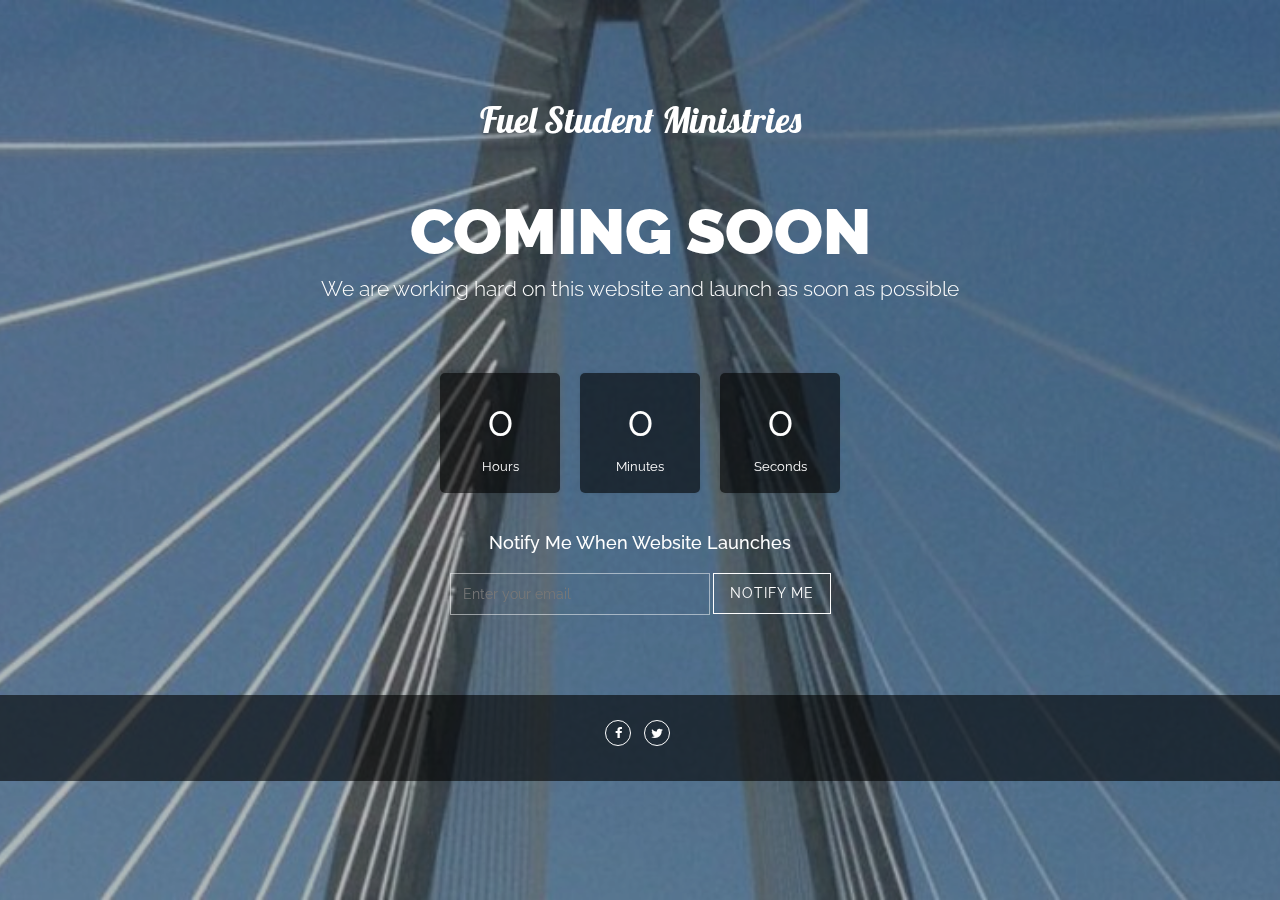
<file: index.html>
<!DOCTYPE html>
<html lang="en">
    <head>
        <meta charset="utf-8">
        <meta http-equiv="X-UA-Compatible" content="IE=edge">
        <meta name="viewport" content="width=device-width, initial-scale=1">
        <title>Fuel Student Ministries</title>

        <!-- Bootstrap -->
        <link href="bootstrap/css/bootstrap.min.css" rel="stylesheet">
        <!-- custom css -->
        <link href="css/style.css" rel="stylesheet" type="text/css" media="screen">
        <!-- font awesome for icons -->
        <link href="font-awesome-4.1.0/css/font-awesome.min.css" rel="stylesheet">

        <!-- animated css  -->
        <link href="css/animate.css" rel="stylesheet" type="text/css" media="screen">
        <!--web fonts-->      
        <link href='http://fonts.googleapis.com/css?family=Raleway:400,900,500' rel='stylesheet' type='text/css'>
        <link href='http://fonts.googleapis.com/css?family=Lobster' rel='stylesheet' type='text/css'>

        <!-- HTML5 Shim and Respond.js IE8 support of HTML5 elements and media queries -->
        <!-- WARNING: Respond.js doesn't work if you view the page via file:// -->
        <!--[if lt IE 9]>
          <script src="https://oss.maxcdn.com/html5shiv/3.7.2/html5shiv.min.js"></script>
          <script src="https://oss.maxcdn.com/respond/1.4.2/respond.min.js"></script>
        <![endif]-->


    </head>
    <body>
        <div class="container">
            <div class="row">
                <div class="col-md-12 text-center">
                    <h1 class="soon-logo">Fuel Student Ministries</h1>
                    <div class="soon-info-text">
                        <h2>Coming soon</h2>
                        <p class="lead">We are working hard on this website and launch as soon as possible</p>
                    </div>
                </div>
            </div><!--intro text row-->
            <div class="row">
                <div class="col-md-12 text-center">
                    <div id="defaultCountdown"></div><!--countdown-->
                </div>
            </div><!--countdown row-->         
        </div><!--.container-->
        <div class="container">
            <div class="row">
                <div class="col-md-12 text-center animated fadeInLeft">
                  
                    <form class="form-inline soon-form" role="form">
                          <h4>Notify me When Website Launches</h4>
                        <div class="form-group">
                            <label class="sr-only" for="exampleInputEmail2">Email address</label>
                            <input type="email" class="form-control" id="exampleInputEmail2" placeholder="Enter your email">
                        </div>
                        <a href="index.html" class="btn-white-border btn btn-lg">Notify me</a>
                        <!-- <button type="submit" class="btn-theme-color btn btn-lg">Notify me</button> -->
                    </form>
                </div>
            </div>
        </div>
        <footer id="footer">
            <ul class="list-inline soon-social">
                <li><a href="https://www.facebook.com/pages/Fuel-Student-Ministry/116954498391376"><i class="fa fa-facebook"></i></a></li>
                <li><a href="https://twitter.com/fuel_fsm"><i class="fa fa-twitter"></i></a></li>
            </ul>
        </footer><!--footer-->
        <!--scripts and plugins -->
        <!--must need plugin jquery-->
        <script src="js/jquery.min.js"></script>        
        <!--bootstrap js plugin-->
        <script src="bootstrap/js/bootstrap.min.js" type="text/javascript"></script>
        <!--easing plugin for smooth scroll-->
        <script src="js/jquery.easing.1.3.min.js" type="text/javascript"></script>        
        <script src="js/jquery.backstretch.min.js" type="text/javascript"></script>
        <!--customizable plugin edit according to your needs-->
        <script src="js/custom.js" type="text/javascript"></script>
        <!--countdown coming soon-->
        <script src="js/jquery.countdown.js" type="text/javascript"></script>
        <script type="text/javascript">
            $(function() {
                var austDay = new Date();
                austDay = new Date(2015,02,15);
                $('#defaultCountdown').countdown({until: austDay});
                $('#year').text(austDay.getFullYear());
            });
        </script>

    </body>
</html>
</file>
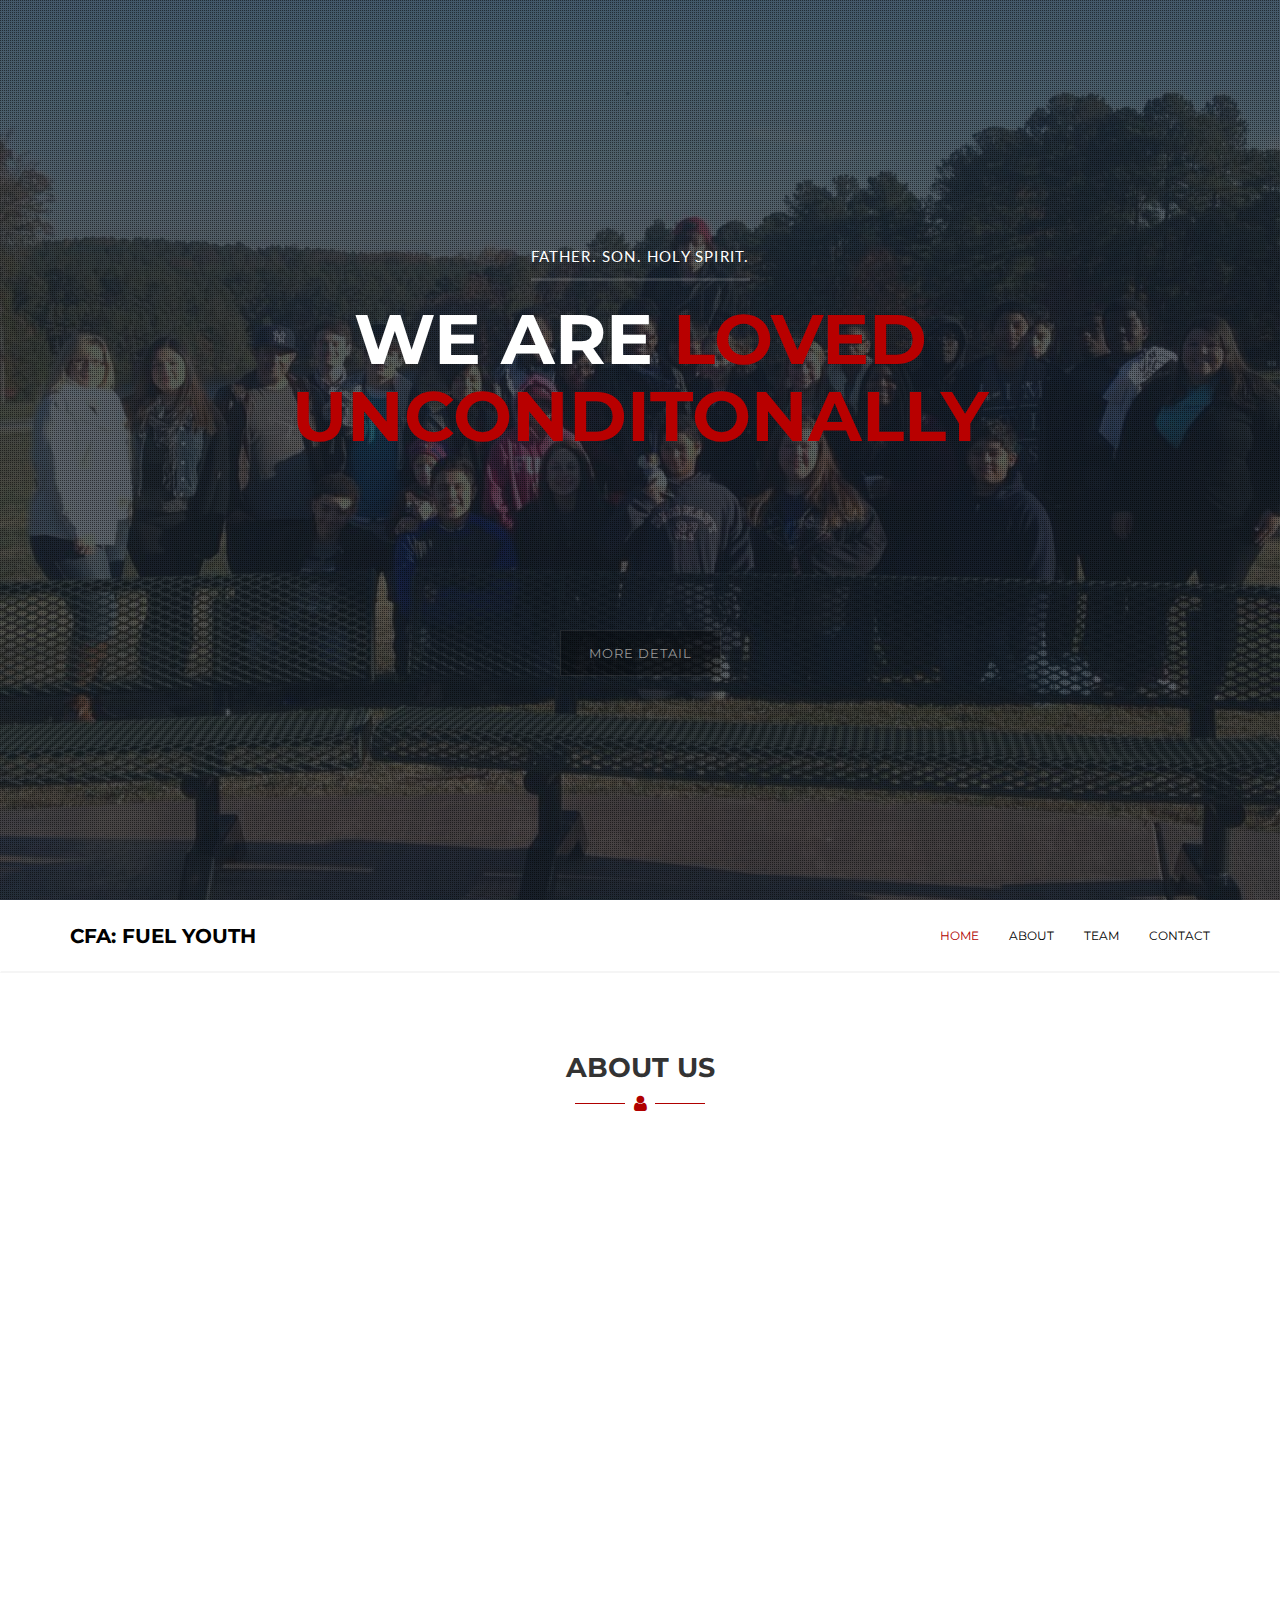
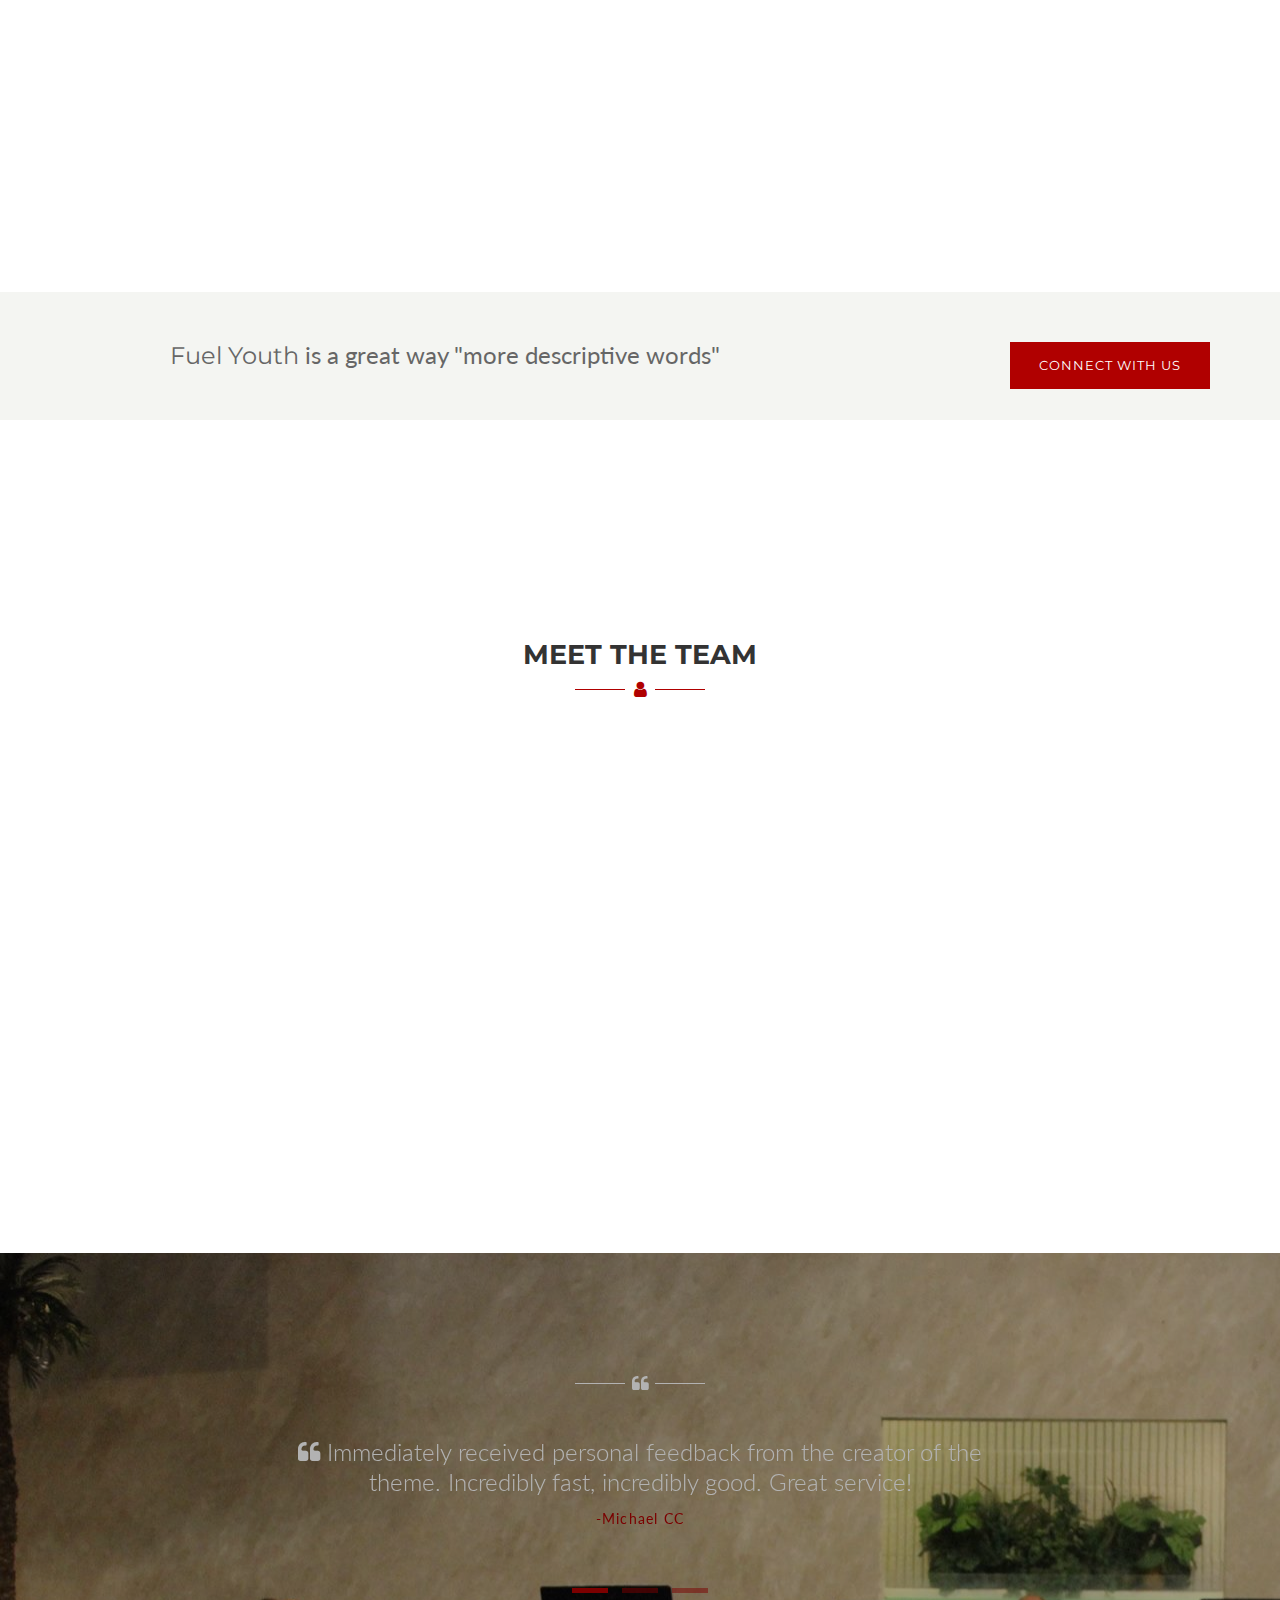
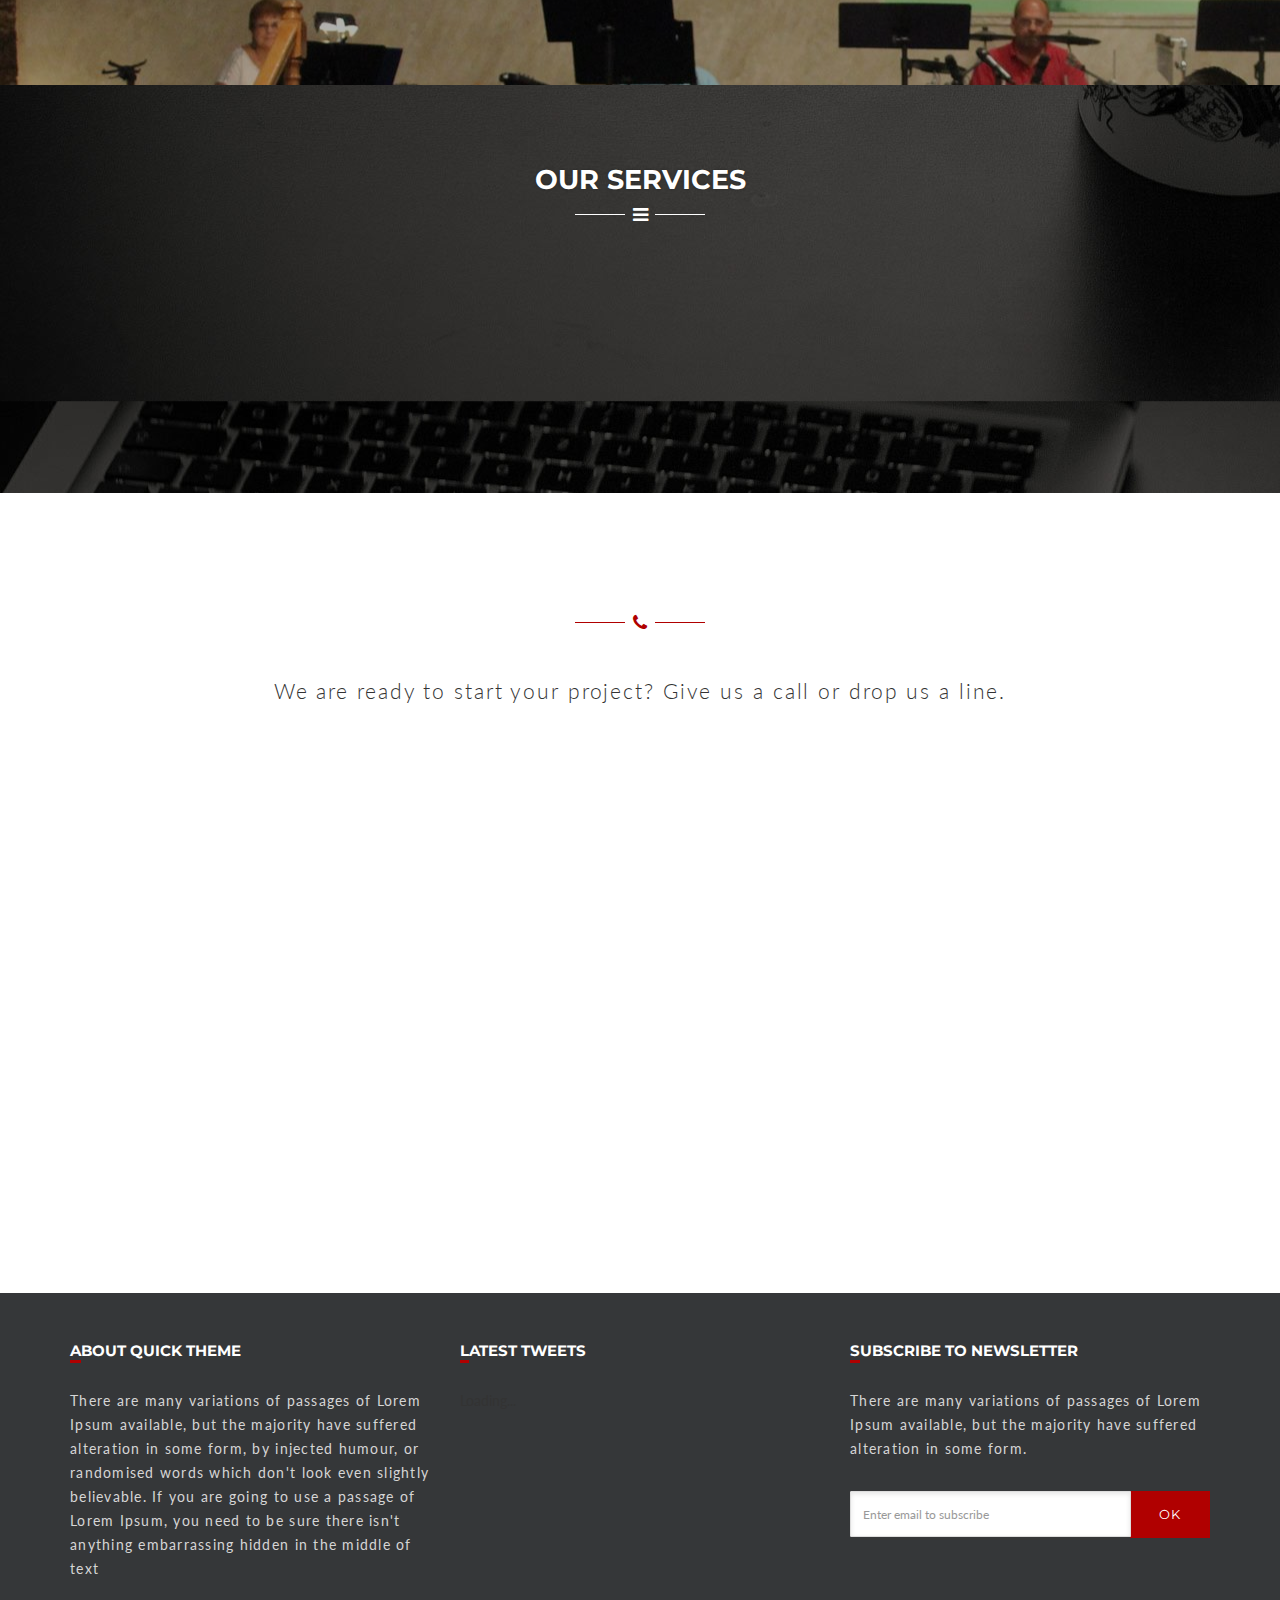
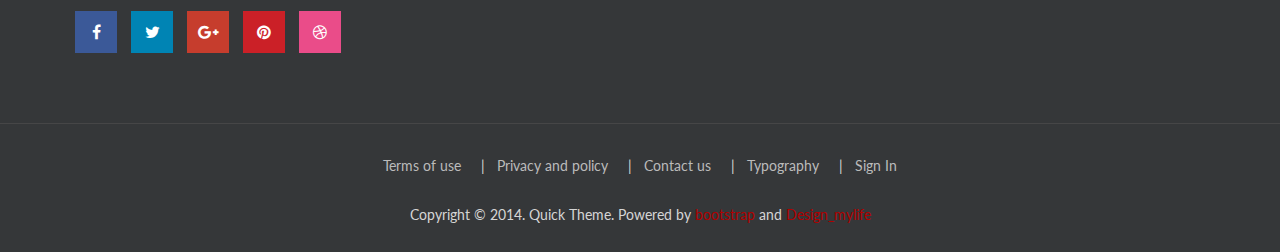
<file: site/index.html>
<!DOCTYPE html>
<html lang="en">
    <head>
        <meta charset="utf-8">
        <meta http-equiv="X-UA-Compatible" content="IE=edge">
        <meta name="viewport" content="width=device-width, initial-scale=1">
        <title>CFA: Fuel Youth</title>

        <!-- Bootstrap -->
        <link href="bootstrap/css/bootstrap.min.css" rel="stylesheet">
        <!-- custom css -->
        <link href="css/style.css" rel="stylesheet" type="text/css" media="screen">
        <!-- font awesome for icons -->
        <link rel="stylesheet" type="text/css" href="http://maxcdn.bootstrapcdn.com/font-awesome/4.3.0/css/font-awesome.min.css">
        <!--flex slider-->
        <link href="css/flexslider.css" rel="stylesheet" type="text/css" media="screen">
        <!-- animated css  -->
        <link href="css/animate.css" rel="stylesheet" type="text/css" media="screen">
        <!--web fonts-->      
        <link href='http://fonts.googleapis.com/css?family=Lato:300,400,400italic' rel='stylesheet' type='text/css'>
        <link href='http://fonts.googleapis.com/css?family=Montserrat:400,700' rel='stylesheet' type='text/css'>
        <!--owl carousel css-->
        <link href="css/owl.carousel.css" rel="stylesheet" type="text/css" media="screen">
        <link href="css/owl.theme.css" rel="stylesheet" type="text/css" media="screen">
        <!--popups css-->
        <link href="css/magnific-popup.css" rel="stylesheet" type="text/css">
        <!-- HTML5 Shim and Respond.js IE8 support of HTML5 elements and media queries -->
        <!-- WARNING: Respond.js doesn't work if you view the page via file:// -->
        <!--[if lt IE 9]>
          <script src="https://oss.maxcdn.com/html5shiv/3.7.2/html5shiv.min.js"></script>
          <script src="https://oss.maxcdn.com/respond/1.4.2/respond.min.js"></script>
        <![endif]-->


    </head>
    <body data-spy="scroll" data-offset="80">

        <section id="home" data-stellar-background-ratio="0.5">
            <div class="parallax-overlay"></div> 
            <div class="home-content text-center">
                <div class="container">
                    <span class="home-top-slide-text hidden-xs">Father. Son. Holy Spirit.</span>
                    <div class="main-flex-slider">
                        <ul class="slides">
                            <li>
                                <h1>We are <span class="colored-text">Loved Unconditonally</span> </h1>

                            </li>
							<li>
                                <h1>We are <span class="colored-text">Eternally Blessed</span> </h1>

                            </li>
                            <li>
                                <h1>We are <span class="colored-text">Forever Changed</span></h1>

                            </li>
                            <li>
                                <h1>We are <span class="colored-text">Fuel Youth.</span></h1>
								<br />
								<img src="img/youth4.png" />
                            </li>
                        </ul>
                    </div> 
                    <div class="home-link-btn text-center">
                        <p class="scrollto"><a href="#about" class="btn btn-lg btn-dark-2">More Detail </a></p>
                    </div>
                </div>
            </div>
        </section><!--home section end-->
        <section id="navigation">
            <div class="navbar navbar-default navbar-static-top " role="navigation">
                <div class="container">
                    <div class="navbar-header">
                        <button type="button" class="navbar-toggle" data-toggle="collapse" data-target=".navbar-collapse">
                            <span class="sr-only">Toggle navigation</span>
                            <span class="icon-bar"></span>
                            <span class="icon-bar"></span>
                            <span class="icon-bar"></span>
                        </button>
                        <a class="navbar-brand" href="index.html">CFA: Fuel Youth</a>
                    </div>
                    <div class="navbar-collapse collapse">

                        <ul class="nav navbar-nav navbar-right scrollto">
                            <li><a href="#home">Home</a></li>
                            <li><a href="#about">About</a></li>
                            <li><a href="#team">Team</a></li>
                            <li><a href="#contact">Contact</a></li>
                        </ul>

                    </div><!--/.nav-collapse -->
                </div><!--/.container -->
            </div><!--navbar-default-->
        </section><!--navigation section end here-->
        <section id="about" class="section-padding">
            <div class="container">
                <div class="row">
                    <div class="col-md-12">
                        <div class="center-heading text-center">
                            <h2>About us</h2>
                            <span class="icon"><i class="fa fa-user"></i></span> 
                        </div><!--center heading-->
                    </div>
                </div><!--center heading-->
                <div class="row">
                    <div class="col-md-8 col-md-offset-2 text-center wow animated fadeInUp" data-wow-duration="700ms" data-wow-delay="300ms">
                        <p class="lead margin-btm-30">
                            Fuel Student Ministries is a dynamic ministry that helps students develop an intimate relationship with God that will last for a lifetime. We invite students in grades 6th through 12th to come and learn the Word, find God's special plan for their life, to worship God in spirit and in truth, and have a blast with other students who love God. We provide a safe and friendly environment where kidz feel like they belong and are accepted!!
                        </p>
                    </div>
                </div>
                <div class="row services">
                    <div class="col-md-4 margin-btm-30">
                        <div class="service-box wow animated fadeInUp"  data-wow-duration="700ms" data-wow-delay="300ms">
                            <i class="fa fa-lightbulb-o"></i>
                            <h3>Our Vision</h3>
                            <p>The Fuel Vision is to reach the youth through the MERCY, GRACE, and LOVE of JESUS CHRIST, and so that He may became the LORD of your LIFE.</p>
                        </div>
                    </div><!--service col end-->
                    <div class="col-md-4 margin-btm-30">
                        <div class="service-box wow animated fadeInUp"  data-wow-duration="700ms" data-wow-delay="400ms">
                            <i class="fa fa-music"></i>
                            <h3>Worship</h3>
                            <p>Worship is a huge part of what we do in FUEL services. We want to see students passionately engaging Christ through their worship. It also allows the students to spend time in His presence and strengthen their relationship with Jesus Christ.</p>
                        </div>
                    </div><!--service col end-->
                    <div class="col-md-4 margin-btm-30">
                        <div class="service-box wow animated fadeInUp"  data-wow-duration="700ms" data-wow-delay="500ms">
                            <i class="fa fa-life-saver"></i>
                            <h3>Outreach</h3>
                            <p>We are compelled in scripture to go into the entire world and peach the gospel...From Gym nights where students ask their peers to attend, to reaching the inner city through Convoy of Hope, or giving time to help a local charity...OUTREACH is a vital part of FUEL! FUEL also reach out to the world by giving to "Speed The Light" the Assemblies of God foreign missions program for youth. We raise and donate funds to foreign missionaries for supplies and their efforts to reach the world for Jesus.</p>
                        </div>
                    </div><!--service col end-->

                </div>
            </div>
            <div class="divided-50"></div>
            <div class="cta">
                <div class="container">
                    <div class="row">
                        <div class="col-sm-8 margin-btm-30">
                            <h3>

                                <strong>Fuel Youth</strong> is a great way "more descriptive words"

                            </h3>
                        </div>
                        <div class="col-sm-4">
                            <a href="#" class="btn btn-theme btn-lg">Connect With Us</a>
                        </div>
                    </div>
                </div>
            </div>
            <div class="divided-50"></div>
           
        </section><!--about section end-->
        <section id="team" class="section-padding">
            <div class="container">
                <div class="row">
                    <div class="col-sm-12">
                        <div class="center-heading text-center">
                            <h2>Meet the team</h2>
                            <span class="icon"><i class="fa fa-user"></i></span> 
                        </div><!--center heading-->
                    </div>
                </div><!--center heading-->
                <div class="row">
                    <div class="col-sm-3">
                        <div class="team-col wow animated fadeInLeft"  data-wow-duration="700ms" data-wow-delay="100ms">
                            <img src="img/team-1.jpg" alt="">
                            <h4>Jenelia</h4>
                            <span>Founder</span>
                        </div>
                    </div><!--team col-->
                    <div class="col-sm-3">
                        <div class="team-col wow animated fadeInLeft"  data-wow-duration="700ms" data-wow-delay="200ms">
                            <img src="img/team-2.jpg" alt="">
                            <h4>Smith</h4>
                            <span>Manager</span>
                        </div>
                    </div><!--team col-->
                    <div class="col-sm-3">
                        <div class="team-col wow animated fadeInLeft"  data-wow-duration="700ms" data-wow-delay="300ms">
                            <img src="img/team-3.jpg" alt="">
                            <h4>Peter</h4>
                            <span>Developer</span>
                        </div>
                    </div><!--team col-->
                    <div class="col-sm-3">
                        <div class="team-col wow animated fadeInLeft"  data-wow-duration="700ms" data-wow-delay="400ms">
                            <img src="img/team-4.jpg" alt="">
                            <h4>John</h4>
                            <span>Seo</span>
                        </div>
                    </div><!--team col-->
                </div><div class="divided-50"></div>
                <div class="row">
                    <div class="col-sm-3">
                        <div class="team-col wow animated fadeInLeft"  data-wow-duration="700ms" data-wow-delay="500ms">
                            <img src="img/team-5.jpg" alt="">
                            <h4>Ram</h4>
                            <span>Designer</span>
                        </div>
                    </div><!--team col-->
                    <div class="col-sm-3">
                        <div class="team-col wow animated fadeInLeft"  data-wow-duration="700ms" data-wow-delay="600ms">
                            <img src="img/team-6.jpg" alt="">
                            <h4>Hardik</h4>
                            <span>Graphics</span>
                        </div>
                    </div><!--team col-->
                    <div class="col-sm-3">
                        <div class="team-col wow animated fadeInLeft"  data-wow-duration="700ms" data-wow-delay="700ms">
                            <img src="img/team-7.jpg" alt="">
                            <h4>Madhukar</h4>
                            <span>E-Commerce</span>
                        </div>
                    </div><!--team col-->
                    <div class="col-sm-3">
                        <div class="team-col wow animated fadeInLeft"  data-wow-duration="700ms" data-wow-delay="800ms">
                            <img src="img/team-8.jpg" alt="">
                            <h4>Steve</h4>
                            <span>HR</span>
                        </div>
                    </div><!--team col-->
                </div>
            </div>
        </section><!--team-->
        <section class="parallax testimonials bg-heading" data-stellar-background-ratio="0.5">
            <div class="container">
                <div class="row">
                    <div class="col-md-12">
                        <div class="center-heading text-center">
                            <h2 class="wow animated bounceIn"  data-wow-duration="700ms" data-wow-delay="100ms">Testimonials</h2>
                            <span class="icon"><i class="fa fa-quote-left"></i></span> 
                        </div><!--center heading-->
                    </div>
                </div><!--center heading-->
                <div class="row">
                    <div class="col-md-8 col-md-offset-2 text-center">
                        <div id="testi-carousel" class="owl-carousel">
                            <div>
                                <h4>
                                    <i class="fa fa-quote-left"></i>
                                    Immediately received personal feedback from the creator of the theme. 
                                    Incredibly fast, incredibly good. Great service!
                                </h4>
                                <p>-Michael CC</p>
                            </div><!--testimonials item like paragraph-->
                            <div>
                                <h4>
                                    <i class="fa fa-quote-left"></i>  Lorem ipsum dolor sit amet, consectetur adipiscing elit. Curabitur pellentesque neque eget diam posuere porta. Quisque ut nulla at nunc vehicula lacinia.
                                </h4>
                                <p>-Rakesh sharma</p>
                            </div><!--testimonials item like paragraph-->
                            <div>
                                <h4>
                                    <i class="fa fa-quote-left"></i>  Lorem ipsum dolor sit amet, consectetur adipiscing elit. Curabitur pellentesque neque eget diam posuere porta. Quisque ut nulla at nunc vehicula lacinia.
                                </h4>
                                <p>-Rakesh sharma</p>
                            </div><!--testimonials item like paragraph-->
                        </div>
                    </div>
                </div>

            </div>
        </section><!--testimonials-->
        <section id="services" class="section-padding parallax bg-heading" data-stellar-background-ratio="0.5">
            <div class="container">
                <div class="row">
                    <div class="col-md-12">
                        <div class="center-heading text-center">
                            <h2>Our Services</h2>
                            <span class="icon"><i class="fa fa-bars"></i></span> 
                        </div><!--center heading-->
                    </div>
                </div><!--center heading-->
                <div class="row">
                    <div class="col-md-6 margin-btm-30 wow animated fadeInLeft"  data-wow-duration="700ms" data-wow-delay="100ms">
                        <div class="row">
                            <div class="col-md-2">
                                <div class="service-icon">
                                    <i class="fa fa-image"></i>                                                                      
                                </div>
                            </div><!--service-icon col-->
                            <div class="col-md-10">
                                <div class="service-info">
                                    <h4>Web Design</h4>
                                    <p>
                                        Lorem ipsum dolor sit amet, consectetur adipiscing elit. Maecenas ullamcorper diam nec augue semper, in dignissim.
                                    </p>
                                </div>
                            </div><!--service-info-col-->
                        </div>
                    </div><!--service-col-->
                    <div class="col-md-6 margin-btm-30 wow animated fadeInRight"  data-wow-duration="700ms" data-wow-delay="200ms">
                        <div class="row">
                            <div class="col-md-2">
                                <div class="service-icon">
                                    <i class="fa fa-crop"></i>                                                                      
                                </div>
                            </div><!--service-icon col-->
                            <div class="col-md-10">
                                <div class="service-info">
                                    <h4>Psd Design</h4>
                                    <p>
                                        Lorem ipsum dolor sit amet, consectetur adipiscing elit. Maecenas ullamcorper diam nec augue semper, in dignissim.
                                    </p>
                                </div>
                            </div><!--service-info-col-->
                        </div>
                    </div><!--service-col-->
                </div><!--services-row-->
                <div class="divided-50"></div>
            </div>
        </section><!--services-->


        <section id="contact" class="section-padding">
            <div class="container">
                <div class="row">
                    <div class="col-md-12">
                        <div class="center-heading text-center">
                            <h2 class=" wow animated fadeInRight"  data-wow-duration="700ms" data-wow-delay="100ms">Keep in touch</h2>
                            <span class="icon"><i class="fa fa-phone"></i></span> 
                        </div><!--center heading-->
                    </div>
                </div><!--center heading-->
                <div class="row">
                    <div class="col-md-12 text-center">
                        <p class="lead">
                            We are ready to start your project? Give us a call or drop us a line.
                        </p>
                    </div>
                </div>
                <div class="divided-50"></div>
                <div class="row contact-form">    
                    <div class="col-md-7 wow animated fadeInUp margin-btm-30"  data-wow-duration="700ms" data-wow-delay="300ms">
                        <form name="sentMessage" id="contactForm" method="post" novalidate>
                            <div class="row">
                                <div class="col-md-6">
                                    <div class="row control-group">
                                        <div class="form-group col-xs-12 controls">
                                            <label>Name<span>*</span></label>
                                            <input type="text" class="form-control" placeholder="Name" id="name" required data-validation-required-message="Please enter your name.">
                                            <p class="help-block"></p>
                                        </div>
                                    </div>

                                </div>

                                <div class="col-md-6">
                                    <div class="row control-group">
                                        <div class="form-group col-xs-12 controls">
                                            <label>Email Address<span>*</span></label>
                                            <input type="email" class="form-control" placeholder="Email Address" id="email" required data-validation-required-message="Please enter your email address.">
                                            <p class="help-block"></p>
                                        </div>
                                    </div> 
                                </div>
                            </div>
                            <div class="row control-group">
                                <div class="form-group col-xs-12  controls">
                                    <label>Phone Number<span>*</span></label>
                                    <input type="tel" class="form-control" placeholder="Phone Number" id="phone" required data-validation-required-message="Please enter your phone number.">
                                    <p class="help-block"></p>
                                </div>
                            </div>
                            <div class="row control-group">
                                <div class="form-group col-xs-12 controls">
                                    <label>Message<span>*</span></label>
                                    <textarea rows="5" class="form-control" placeholder="Message" id="message" required data-validation-required-message="Please enter a message."></textarea>
                                    <p class="help-block"></p>
                                </div>
                            </div>
                            <br>
                            <div id="success"></div>
                            <div class="row">
                                <div class="form-group col-xs-12">
                                    <button type="submit" class="btn btn-theme btn-lg">Send Message</button>
                                </div>
                            </div>
                        </form>
                    </div><!--form col-->
                    <div class="col-md-5">
                        <div class=" margin-btm-30 address-info wow animated bounceIn"  data-wow-duration="700ms" data-wow-delay="200ms">
                            <h3>Our Office</h3>
                            <p><i class="fa fa-map-marker"></i> Address: 302012 Jaipur Name, City Name</p>
                            <p><i class="fa fa-phone"></i> Phone: (141) 456-7890</p>
                            <p><i class="fa fa-envelope"></i> Email: support@quick.com</p>
                            <p><strong>Monday - Friday : </strong> 9:30 Am - 5:30 Pm</p>
                            <p><strong>Saturday - Sunday: </strong> Closed</p>
                        </div>
                        <div class=" address-info wow animated bounceIn"  data-wow-duration="700ms" data-wow-delay="400ms">
                            <h3>Elsewhere</h3>
                            <ul class="list-inline social">
                                <li><a href="#"><i class="fa fa-facebook"></i></a></li>
                                <li><a href="#"><i class="fa fa-twitter"></i></a></li>
                                <li><a href="#"><i class="fa fa-google-plus"></i></a></li>
                                <li><a href="#"><i class="fa fa-linkedin"></i></a></li>
                                <li><a href="#"><i class="fa fa-dribbble"></i></a></li>
                                <li><a href="#"><i class="fa fa-pinterest"></i></a></li>
                            </ul>
                        </div>
                    </div>
                    
                </div>
            </div>
           
        </section><!--contact-->
     

        <footer id="footer">
            <div class="container">
                <div class="row">
                    <div class="col-sm-4 margin-btm-30">
                        <div class="footer-col">
                            <h3 class="widget-title">
                                About Quick Theme
                            </h3>
                            <p>
                                There are many variations of passages of Lorem Ipsum available, but the majority have suffered alteration in some form, by injected humour, or randomised words which don't look even slightly believable. If you are going to use a passage of Lorem Ipsum, you need to be sure there isn't anything embarrassing hidden in the middle of text
                            </p>
                        </div><!--footer-col-->

                        <div class="footer-col">
                            <ul class="list-inline social-1">
                                <li><a href="#"><i class="fa fa-facebook"></i></a></li>
                                <li><a href="#"><i class="fa fa-twitter"></i></a></li>
                                <li><a href="#"><i class="fa fa-google-plus"></i></a></li>
                                <li><a href="#"><i class="fa fa-pinterest"></i></a></li>
                                <li><a href="#"><i class="fa fa-dribbble"></i></a></li>
                            </ul>
                        </div><!--footer-col-->
                    </div>

                    <div class="col-sm-4 margin-btm-30">
                        <div class="footer-col">
                            <h3 class="widget-title">
                                Latest Tweets
                            </h3>
                        </div>
                        <div class="tweet"></div>

                    </div>

                    <div class="col-sm-4">
                        <div class="footer-col">
                            <h3 class="widget-title">
                                Subscribe to Newsletter
                            </h3>
                            <p>
                                There are many variations of passages of Lorem Ipsum available, but the majority have suffered alteration in some form.
                            </p>
                            <form role="form" class="subscribe-form">
                                <div class="input-group">
                                    <input type="email" class="form-control" placeholder="Enter email to subscribe">
                                    <span class="input-group-btn">
                                        <a class="btn  btn-theme btn-lg" href="#">Ok</a>
                                        <!--<button class="btn  btn-theme btn-lg">Ok</button>-->
                                    </span>
                                </div>
                            </form>
                        </div><!--footer-col-->
                    </div>
                </div>
            </div>
        </footer><!--footer-->

        <div class="footer-btm">
            <ul class="footer-nav list-inline text-center">
                <li><a href="#">Terms of use</a></li>
                <li><a href="#">Privacy and policy</a></li>
                <li><a href="#">Contact us</a></li>
                <li><a href="typography.html">Typography</a></li>
                <li><a href="#">Sign In</a></li>
            </ul>
            <div class="copyright text-center">
                Copyright &copy; 2014. Quick Theme. Powered by <a href="#">bootstrap</a> and <a href="#">Design_mylife</a>
            </div>
        </div><!--footer-btm-->
        <!--back to top-->
        <a href="#" class="scrollToTop"><i class="fa fa-angle-up"></i></a>
        <!--back to top end-->
        <!--scripts and plugins -->
        <!--must need plugin jquery-->
        <script src="js/jquery.min.js"></script>        
        <!--bootstrap js plugin-->
        <script src="bootstrap/js/bootstrap.min.js" type="text/javascript"></script>
        <!--easing plugin for smooth scroll-->
        <script src="js/jquery.easing.1.3.min.js" type="text/javascript"></script>
        <script src="js/jquery.sticky.js" type="text/javascript"></script>
        <!--on scroll animation-->
        <script src="js/wow.min.js" type="text/javascript"></script> 
        <!--easy pie charts-->
        <script src="js/waypoints.min.js" type="text/javascript"></script>
        <!--digit countdown plugin-->
        <script src="js/jquery.counterup.min.js" type="text/javascript"></script>
        <script src="js/easypiechart.js" type="text/javascript"></script>
        <script src="js/jquery.flexslider-min.js" type="text/javascript"></script>
        <script src="js/jquery.mixitup.min.js" type="text/javascript"></script>
        <script src="js/jquery.stellar.min.js" type="text/javascript"></script>
        <!--owl carousel slider-->
        <script src="js/owl.carousel.min.js" type="text/javascript"></script>
        <!--twitter feed-->
        <script src="js/tweetie.min.js" type="text/javascript"></script>
        <!--popup js-->
        <script src="js/jquery.magnific-popup.min.js" type="text/javascript"></script>
        <script src="js/jquery.backstretch.min.js" type="text/javascript"></script>
        <!--valid / working contact form js-->
        <script src="js/contact_me.js" type="text/javascript"></script>
        <script src="js/jqBootstrapValidation.js" type="text/javascript"></script>
        <!--customizable plugin edit according to your needs-->
        <script src="js/custom.js" type="text/javascript"></script>
    </body>
</html>
</file>
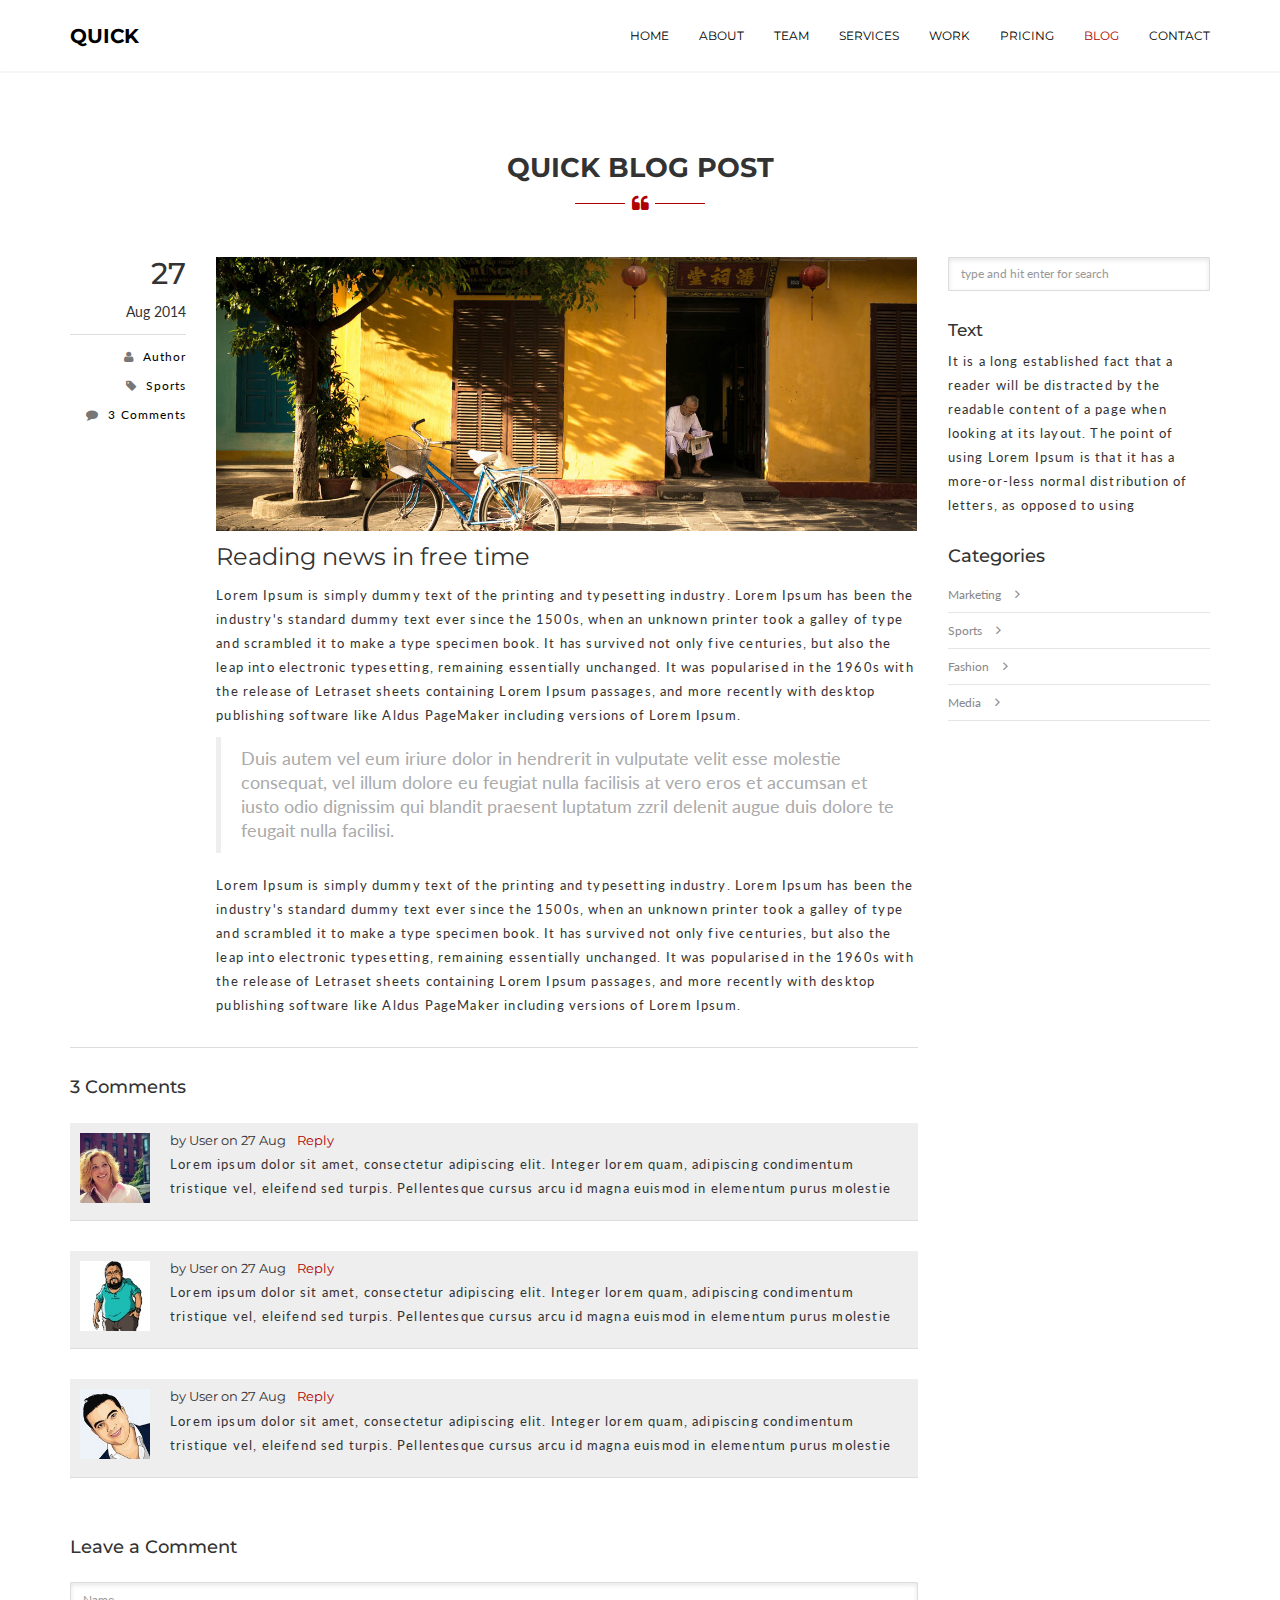
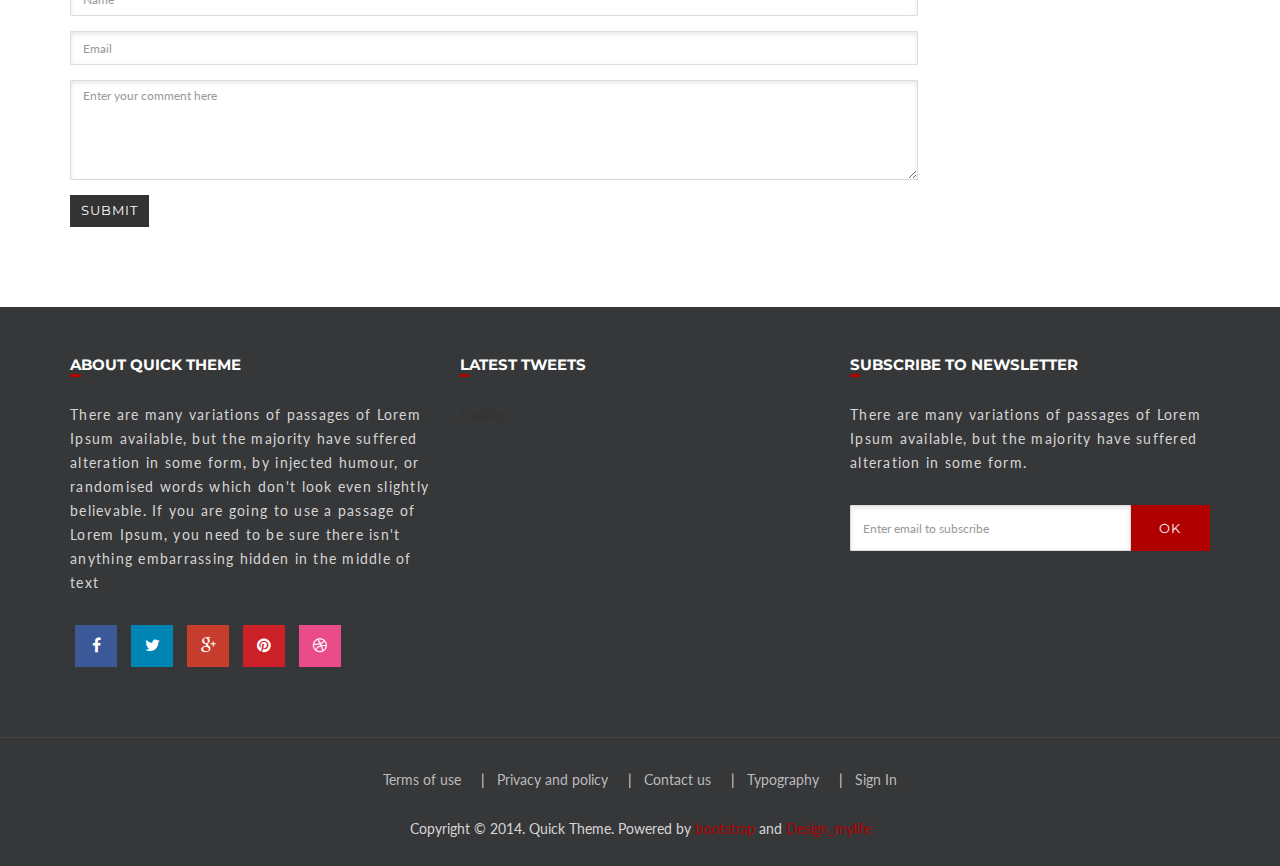
<file: site/blog-post.html>
<!DOCTYPE html>
<html lang="en">
    <head>
        <meta charset="utf-8">
        <meta http-equiv="X-UA-Compatible" content="IE=edge">
        <meta name="viewport" content="width=device-width, initial-scale=1">
        <title>Quick</title>

        <!-- Bootstrap -->
        <link href="bootstrap/css/bootstrap.min.css" rel="stylesheet">
        <!-- custom css -->
        <link href="css/style.css" rel="stylesheet" type="text/css" media="screen">
        <!-- font awesome for icons -->
        <link href="font-awesome-4.2.0/css/font-awesome.min.css" rel="stylesheet">
        <!--flex slider-->
        <link href="css/flexslider.css" rel="stylesheet" type="text/css" media="screen">
        <!-- animated css  -->
        <link href="css/animate.css" rel="stylesheet" type="text/css" media="screen">
        <!--web fonts-->      
        <link href='http://fonts.googleapis.com/css?family=Lato:300,400,400italic' rel='stylesheet' type='text/css'>
        <link href='http://fonts.googleapis.com/css?family=Montserrat:400,700' rel='stylesheet' type='text/css'>

        <!--owl carousel css-->
        <link href="css/owl.carousel.css" rel="stylesheet" type="text/css" media="screen">
        <link href="css/owl.theme.css" rel="stylesheet" type="text/css" media="screen">
        <!--popups css-->
        <link href="css/magnific-popup.css" rel="stylesheet" type="text/css">
        <!-- HTML5 Shim and Respond.js IE8 support of HTML5 elements and media queries -->
        <!-- WARNING: Respond.js doesn't work if you view the page via file:// -->
        <!--[if lt IE 9]>
          <script src="https://oss.maxcdn.com/html5shiv/3.7.2/html5shiv.min.js"></script>
          <script src="https://oss.maxcdn.com/respond/1.4.2/respond.min.js"></script>
        <![endif]-->


    </head>
    <body data-spy="scroll" data-offset="80">

        <section id="navigation">
            <div class="navbar navbar-default navbar-static-top" role="navigation">
                <div class="container">
                    <div class="navbar-header">
                        <button type="button" class="navbar-toggle" data-toggle="collapse" data-target=".navbar-collapse">
                            <span class="sr-only">Toggle navigation</span>
                            <span class="icon-bar"></span>
                            <span class="icon-bar"></span>
                            <span class="icon-bar"></span>
                        </button>
                        <a class="navbar-brand" href="index.html">Quick</a>
                    </div>
                    <div class="navbar-collapse collapse">

                        <ul class="nav navbar-nav navbar-right scrollto">
                            <li><a href="index.html#home">Home</a></li>
                            <li><a href="index.html#about">About</a></li>
                            <li><a href="index.html#team">Team</a></li>
                            <li><a href="index.html#services">Services</a></li>
                            <li><a href="index.html#work">Work</a></li>
                            <li><a href="index.html#pricing">Pricing</a></li>
                            <li class="active"><a href="index.html#blog">Blog</a></li>
                            <li><a href="index.html#contact">Contact</a></li>
                        </ul>

                    </div><!--/.nav-collapse -->
                </div><!--/.container -->
            </div><!--navbar-default-->
        </section><!--navigation section end here-->

        <section id="blog-wrapper" class="section-padding">
            <div class="container">
                <div class="row">
                    <div class="col-md-12">
                        <div class="center-heading text-center">
                            <h2>Quick Blog Post</h2>
                            <span class="icon"><i class="fa fa-quote-left"></i></span> 
                        </div><!--center heading-->
                    </div>
                </div>
                <div class="row">
                    <div class="col-sm-9">
                        <div class="blog-post-wrap">
                            <div class="row">
                                <div class="col-sm-2 margin-btm-30 hidden-xs">
                                    <div class="post-date   text-right">
                                        <h2>27</h2>
                                        <span>Aug 2014</span>
                                    </div>
                                    <div class="post-left-info">
                                        <p><i class="fa fa-user"></i> <a href="#">Author</a></p>
                                        <p><i class="fa fa-tag"></i> <a href="#">Sports</a></p>
                                        <p><i class="fa fa-comment"></i> <a href="#">3 Comments</a></p>
                                    </div>
                                </div>
                                <div class="col-sm-10">
                                    <div class="blog-post-info">                                  
                                        <img src="img/blog-1.jpg" class="img-responsive" alt="">
                                        <h3>Reading news in free time</h3>
                                        <ul class="list-inline xs-post-info visible-xs">
                                            <li><i class="fa fa-user"></i> <a href="#">Author</a></li>
                                            <li><i class="fa fa-tag"></i> <a href="#">Sports</a></li>
                                            <li><i class="fa fa-comment"></i> <a href="#">3 Comments</a></li>
                                        </ul>
                                        <p>
                                            Lorem Ipsum is simply dummy text of the printing and typesetting industry. Lorem Ipsum has been the industry's standard dummy text ever since the 1500s, when an unknown printer took a galley of type and scrambled it to make a type specimen book. It has survived not only five centuries, but also the leap into electronic typesetting, remaining essentially unchanged. It was popularised in the 1960s with the release of Letraset sheets containing Lorem Ipsum passages, and more recently with desktop publishing software like Aldus PageMaker including versions of Lorem Ipsum.
                                        </p>
                                        <blockquote>
                                            Duis autem vel eum iriure dolor in hendrerit in vulputate velit esse molestie consequat, vel illum dolore eu feugiat nulla facilisis at vero eros et accumsan et iusto odio dignissim qui blandit praesent luptatum zzril delenit augue duis dolore te feugait nulla facilisi.
                                        </blockquote>
                                        <p>
                                            Lorem Ipsum is simply dummy text of the printing and typesetting industry. Lorem Ipsum has been the industry's standard dummy text ever since the 1500s, when an unknown printer took a galley of type and scrambled it to make a type specimen book. It has survived not only five centuries, but also the leap into electronic typesetting, remaining essentially unchanged. It was popularised in the 1960s with the release of Letraset sheets containing Lorem Ipsum passages, and more recently with desktop publishing software like Aldus PageMaker including versions of Lorem Ipsum.
                                        </p>
                                    </div>
                                </div>
                            </div>
                        </div><!--blog post wrap--> 
                        <div class="post-cmnt-wrap">
                            <h4>3 Comments</h4>
                            <div class="comment-list">
                                <h4><img src="img/team-1.jpg" class="img-responsive" alt="">
                                    by User on 27 Aug <a href="#">Reply</a>
                                </h4>
                                <p>
                                    Lorem ipsum dolor sit amet, consectetur adipiscing elit. Integer lorem quam, adipiscing condimentum tristique vel, eleifend sed turpis. Pellentesque cursus arcu id magna euismod in elementum purus molestie
                                </p>
                            </div><!--comment-list-->
                            <div class="comment-list">
                                <h4><img src="img/team-5.jpg" class="img-responsive" alt="">
                                    by User on 27 Aug <a href="#">Reply</a>
                                </h4>
                                <p>
                                    Lorem ipsum dolor sit amet, consectetur adipiscing elit. Integer lorem quam, adipiscing condimentum tristique vel, eleifend sed turpis. Pellentesque cursus arcu id magna euismod in elementum purus molestie
                                </p>
                            </div><!--comment-list-->
                            <div class="comment-list">
                                <h4><img src="img/team-3.jpg" class="img-responsive" alt="">
                                    by User on 27 Aug <a href="#">Reply</a>
                                </h4>
                                <p>
                                    Lorem ipsum dolor sit amet, consectetur adipiscing elit. Integer lorem quam, adipiscing condimentum tristique vel, eleifend sed turpis. Pellentesque cursus arcu id magna euismod in elementum purus molestie
                                </p>
                            </div><!--comment-list-->
                        </div><!--post comment wrap end-->

                        <div class="comment-form margin-btm-30">
                            <h4>Leave a Comment</h4>
                            <form role="form">
                                <div class="form-group">
                                    <input type="text" class="form-control" placeholder="Name">
                                </div>
                                <div class="form-group">
                                    <input type="email" class="form-control" placeholder="Email">
                                </div>
                                <div class="form-group">
                                    <textarea class="form-control comment-textarea" rows="5" placeholder="Enter your comment here"></textarea>
                                </div>
                                <button type="submit" class="btn btn-dark btn-sm comment-send-btn">Submit</button>
                            </form>
                        </div>
                    </div><!--blog-post col-->
                    <div class="col-sm-3">
                        <div class="post-sidebar-box">
                            <form role="form">
                                <input type="text" class="form-control" placeholder="type and hit enter for search">

                            </form>
                        </div><!--sidebar box-->
                        <div class="post-sidebar-box">
                            <h4>Text</h4>
                            <p>
                                It is a long established fact that a reader will be distracted by the readable content of a page when looking at its layout. The point of using Lorem Ipsum is that it has a more-or-less normal distribution of letters, as opposed to using
                            </p>
                        </div>
                        <div class="sidebar-box margin40">
                            <h4>Categories</h4>
                            <ul class="list-unstyled cat-list">
                                <li> <a href="#">Marketing</a> <i class="fa fa-angle-right"></i></li>
                                <li> <a href="#">Sports</a> <i class="fa fa-angle-right"></i></li>
                                <li> <a href="#">Fashion</a> <i class="fa fa-angle-right"></i></li>
                                <li> <a href="#">Media</a> <i class="fa fa-angle-right"></i></li>
                            </ul>
                        </div>
                    </div><!--blog sidebar col-->
                </div>
            </div>
        </section><!--blog wrapper-->
        <footer id="footer">
            <div class="container">
                <div class="row">
                    <div class="col-sm-4 margin-btm-30">
                        <div class="footer-col">
                            <h3 class="widget-title">
                                About Quick Theme
                            </h3>
                            <p>
                                There are many variations of passages of Lorem Ipsum available, but the majority have suffered alteration in some form, by injected humour, or randomised words which don't look even slightly believable. If you are going to use a passage of Lorem Ipsum, you need to be sure there isn't anything embarrassing hidden in the middle of text
                            </p>
                        </div><!--footer-col-->

                        <div class="footer-col">
                            <ul class="list-inline social-1">
                                <li><a href="#"><i class="fa fa-facebook"></i></a></li>
                                <li><a href="#"><i class="fa fa-twitter"></i></a></li>
                                <li><a href="#"><i class="fa fa-google-plus"></i></a></li>
                                <li><a href="#"><i class="fa fa-pinterest"></i></a></li>
                                <li><a href="#"><i class="fa fa-dribbble"></i></a></li>
                            </ul>
                        </div><!--footer-col-->
                    </div>

                    <div class="col-sm-4 margin-btm-30">
                        <div class="footer-col">
                            <h3 class="widget-title">
                                Latest Tweets
                            </h3>
                        </div>
                        <div class="tweet"></div>

                    </div>

                    <div class="col-sm-4">
                        <div class="footer-col">
                            <h3 class="widget-title">
                                Subscribe to Newsletter
                            </h3>
                            <p>
                                There are many variations of passages of Lorem Ipsum available, but the majority have suffered alteration in some form.
                            </p>
                            <form role="form" class="subscribe-form">
                                <div class="input-group">
                                    <input type="email" class="form-control" placeholder="Enter email to subscribe">
                                    <span class="input-group-btn">
                                        <a class="btn  btn-theme btn-lg" href="#">Ok</a>
                                        <!--<button class="btn  btn-theme btn-lg">Ok</button>-->
                                    </span>
                                </div>
                            </form>
                        </div><!--footer-col-->
                    </div>
                </div>
            </div>
        </footer><!--footer-->
        <div class="footer-btm">
            <ul class="footer-nav list-inline text-center">
                <li><a href="#">Terms of use</a></li>
                <li><a href="#">Privacy and policy</a></li>
                <li><a href="#">Contact us</a></li>
                <li><a href="typography.html">Typography</a></li>
                <li><a href="#">Sign In</a></li>
            </ul>
            <div class="copyright text-center">
                Copyright &copy; 2014. Quick Theme. Powered by <a href="#">bootstrap</a> and <a href="#">Design_mylife</a>
            </div>
        </div><!--footer-btm-->
        <!--back to top-->
        <a href="#" class="scrollToTop"><i class="fa fa-angle-up"></i></a>
        <!--back to top end-->
        <!--scripts and plugins -->
        <!--must need plugin jquery-->
        <script src="js/jquery.min.js"></script>        
        <!--bootstrap js plugin-->
        <script src="bootstrap/js/bootstrap.min.js" type="text/javascript"></script>
        <!--easing plugin for smooth scroll-->
        <script src="js/jquery.easing.1.3.min.js" type="text/javascript"></script>
        <script src="js/jquery.sticky.js" type="text/javascript"></script>
        <!--on scroll animation-->
        <script src="js/wow.min.js" type="text/javascript"></script> 
        <!--easy pie charts-->
        <script src="js/waypoints.min.js" type="text/javascript"></script>
        <!--digit countdown plugin-->
        <script src="js/jquery.counterup.min.js" type="text/javascript"></script>
        <script src="js/easypiechart.js" type="text/javascript"></script>
        <script src="js/jquery.flexslider-min.js" type="text/javascript"></script>
        <script src="js/jquery.mixitup.min.js" type="text/javascript"></script>
        <script src="js/jquery.stellar.min.js" type="text/javascript"></script>
        <!--owl carousel slider-->
        <script src="js/owl.carousel.min.js" type="text/javascript"></script>
        <!--twitter feed-->
        <script src="js/tweetie.min.js" type="text/javascript"></script>
        <!--popup js-->
        <script src="js/jquery.magnific-popup.min.js" type="text/javascript"></script>
        <script src="js/jquery.backstretch.min.js" type="text/javascript"></script>
        <!--valid / working contact form js-->
        <script src="js/contact_me.js" type="text/javascript"></script>
        <script src="js/jqBootstrapValidation.js" type="text/javascript"></script>
        <!--customizable plugin edit according to your needs-->
        <script src="js/custom.js" type="text/javascript"></script>
    </body>
</html>
</file>
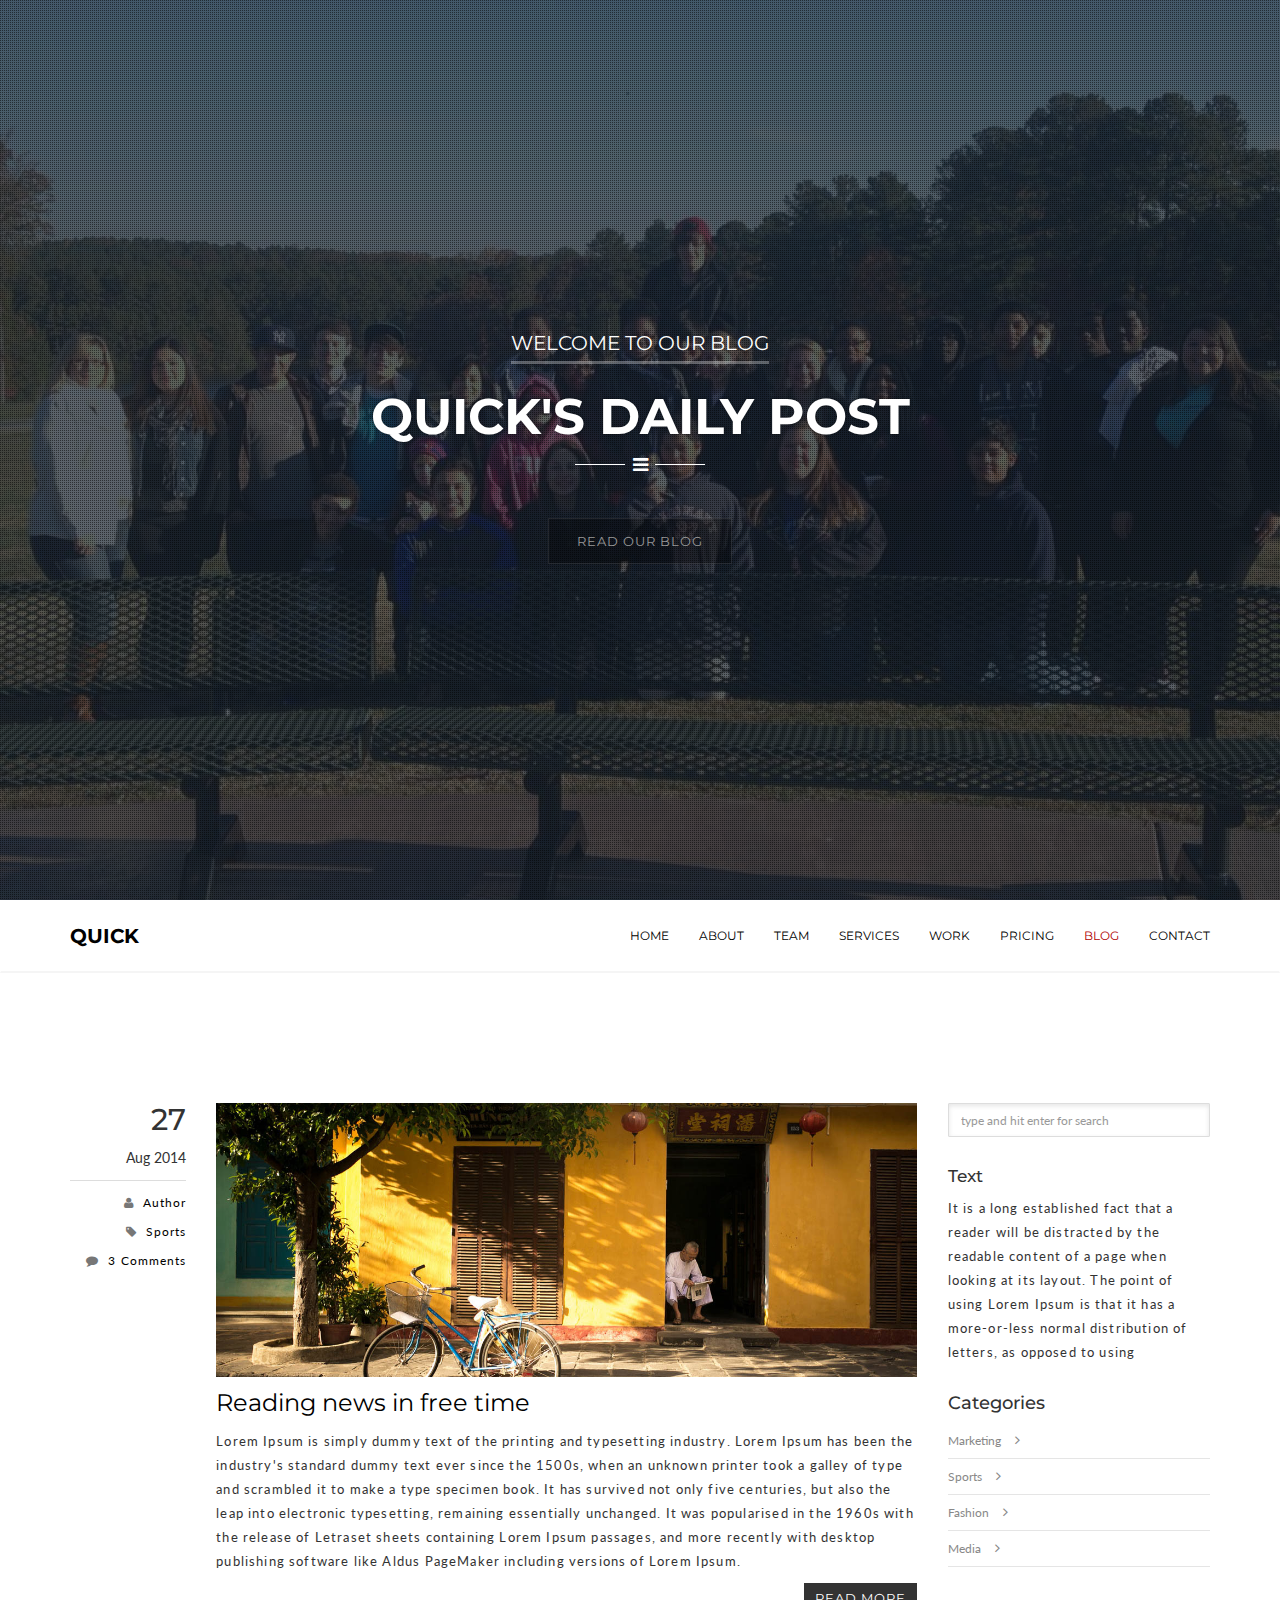
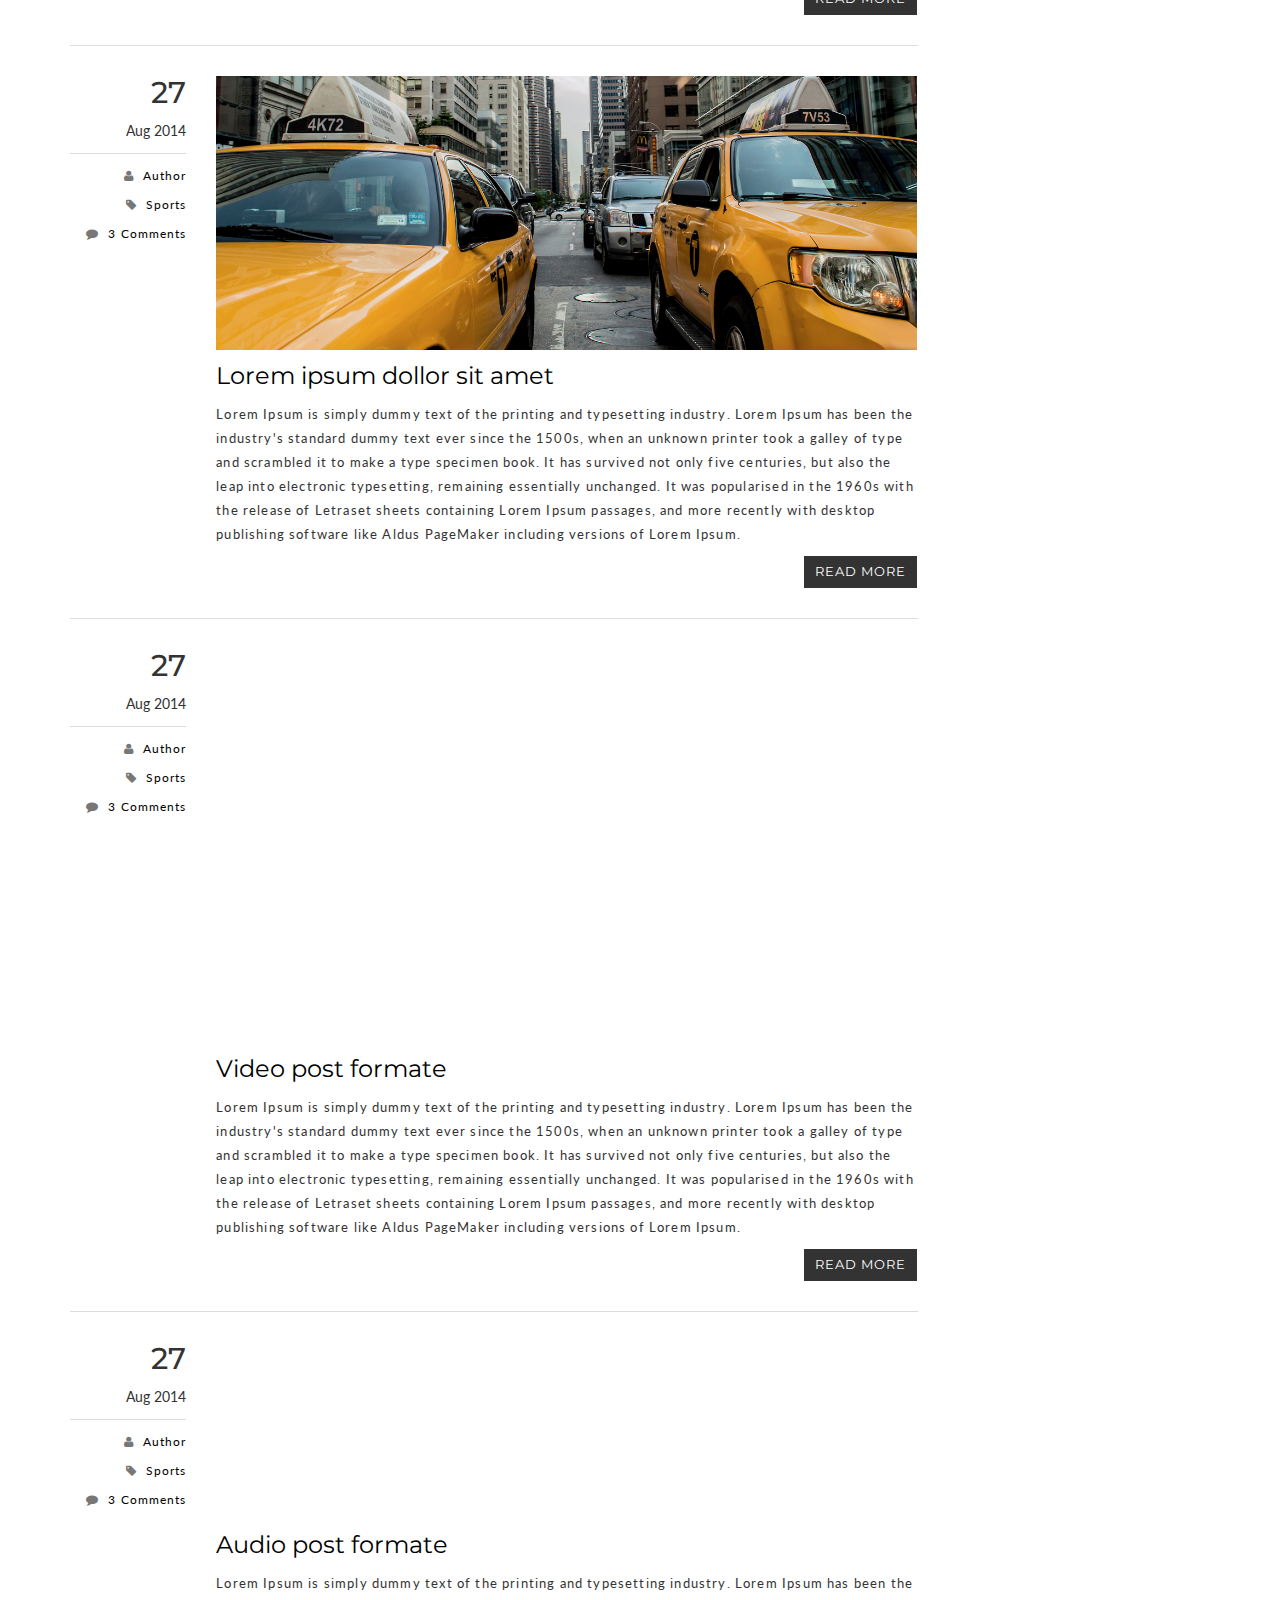
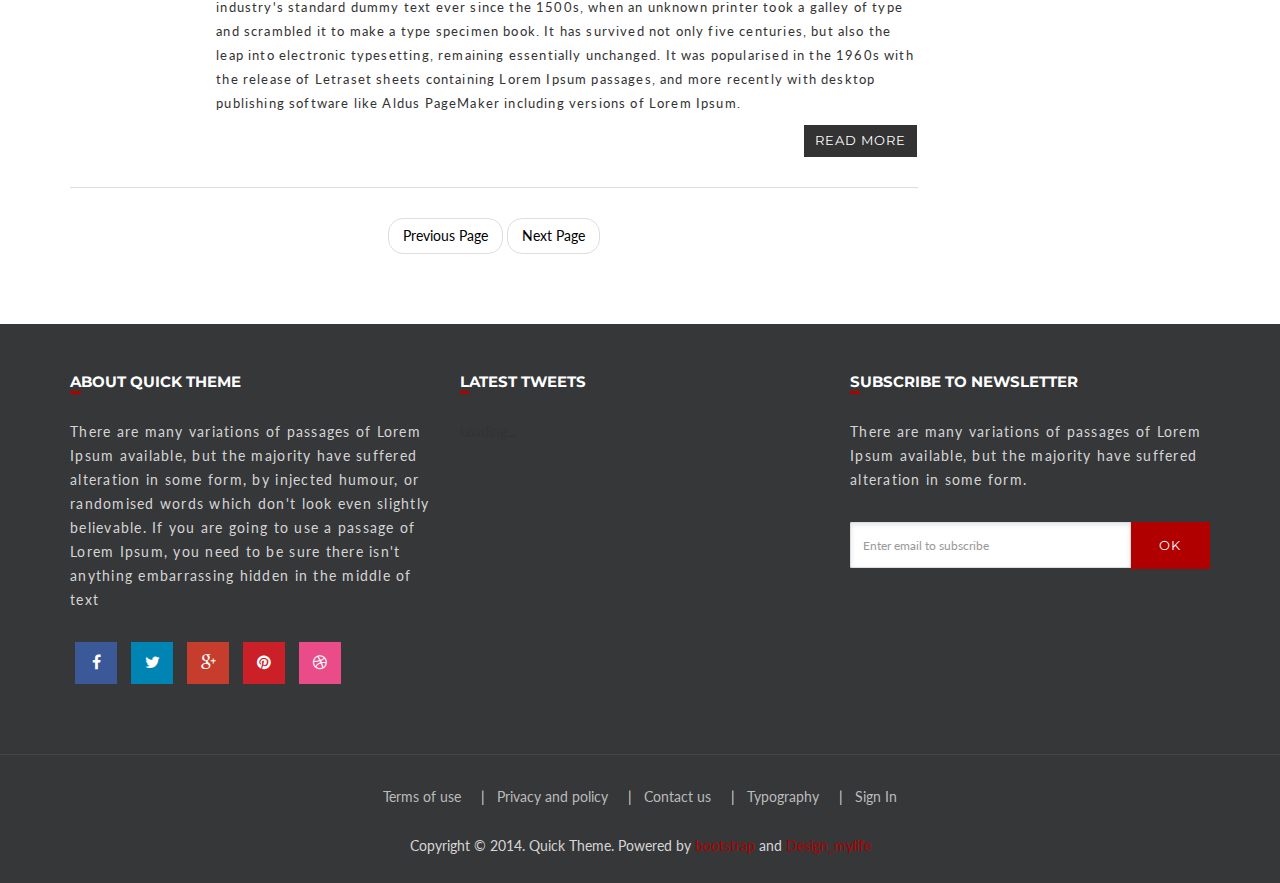
<file: site/blog.html>
<!DOCTYPE html>
<html lang="en">
    <head>
        <meta charset="utf-8">
        <meta http-equiv="X-UA-Compatible" content="IE=edge">
        <meta name="viewport" content="width=device-width, initial-scale=1">
        <title>Quick</title>

        <!-- Bootstrap -->
        <link href="bootstrap/css/bootstrap.min.css" rel="stylesheet">
        <!-- custom css -->
        <link href="css/style.css" rel="stylesheet" type="text/css" media="screen">
        <!-- font awesome for icons -->
        <link href="font-awesome-4.2.0/css/font-awesome.min.css" rel="stylesheet">
        <!--flex slider-->
        <link href="css/flexslider.css" rel="stylesheet" type="text/css" media="screen">
        <!-- animated css  -->
        <link href="css/animate.css" rel="stylesheet" type="text/css" media="screen">
        <!--web fonts-->      
        <link href='http://fonts.googleapis.com/css?family=Lato:300,400,400italic' rel='stylesheet' type='text/css'>
        <link href='http://fonts.googleapis.com/css?family=Montserrat:400,700' rel='stylesheet' type='text/css'>

        <!--owl carousel css-->
        <link href="css/owl.carousel.css" rel="stylesheet" type="text/css" media="screen">
        <link href="css/owl.theme.css" rel="stylesheet" type="text/css" media="screen">
        <!--popups css-->
        <link href="css/magnific-popup.css" rel="stylesheet" type="text/css">
        <!-- HTML5 Shim and Respond.js IE8 support of HTML5 elements and media queries -->
        <!-- WARNING: Respond.js doesn't work if you view the page via file:// -->
        <!--[if lt IE 9]>
          <script src="https://oss.maxcdn.com/html5shiv/3.7.2/html5shiv.min.js"></script>
          <script src="https://oss.maxcdn.com/respond/1.4.2/respond.min.js"></script>
        <![endif]-->


    </head>
    <body data-spy="scroll" data-offset="80">

        <section id="home" data-stellar-background-ratio="0.5">
            <div class="parallax-overlay"></div> 
            <div class="home-content text-center">
                <div class="container">
                    <div class="blog-intro-text bg-heading">
                        <h5>Welcome to our blog</h5>
                        <div class="center-heading text-center">
                            <h2>Quick's daily post</h2>
                            <span class="icon"><i class="fa fa-bars"></i></span> 
                        </div><!--center heading-->
                        <div class=" text-center">
                            <p class="scrollto"><a href="#blog-wrapper" class="btn btn-lg btn-dark-2">Read our blog </a></p>
                        </div>
                    </div>
                </div>
            </div>
        </section><!--blog intro section end-->    
        <section id="navigation">
            <div class="navbar navbar-default navbar-static-top" role="navigation">
                <div class="container">
                    <div class="navbar-header">
                        <button type="button" class="navbar-toggle" data-toggle="collapse" data-target=".navbar-collapse">
                            <span class="sr-only">Toggle navigation</span>
                            <span class="icon-bar"></span>
                            <span class="icon-bar"></span>
                            <span class="icon-bar"></span>
                        </button>
                        <a class="navbar-brand" href="index.html">Quick</a>
                    </div>
                    <div class="navbar-collapse collapse">

                        <ul class="nav navbar-nav navbar-right scrollto">
                            <li><a href="index.html#home">Home</a></li>
                            <li><a href="index.html#about">About</a></li>
                            <li><a href="index.html#team">Team</a></li>
                            <li><a href="index.html#services">Services</a></li>
                            <li><a href="index.html#work">Work</a></li>
                            <li><a href="index.html#pricing">Pricing</a></li>
                            <li class="active"><a href="#blog">Blog</a></li>
                            <li><a href="index.html#contact">Contact</a></li>
                        </ul>

                    </div><!--/.nav-collapse -->
                </div><!--/.container -->
            </div><!--navbar-default-->
        </section><!--navigation section end here-->
        <div class="divided-50"></div>
        <section id="blog-wrapper" class="section-padding">
            <div class="container">
                <div class="row">
                    <div class="col-sm-9">
                        <div class="blog-post-wrap">
                            <div class="row">
                                <div class="col-sm-2 margin-btm-30 hidden-xs">
                                    <div class="post-date   text-right">
                                        <h2>27</h2>
                                        <span>Aug 2014</span>
                                    </div>
                                    <div class="post-left-info">
                                        <p><i class="fa fa-user"></i> <a href="#">Author</a></p>
                                        <p><i class="fa fa-tag"></i> <a href="#">Sports</a></p>
                                        <p><i class="fa fa-comment"></i> <a href="#">3 Comments</a></p>
                                    </div>
                                </div>
                                <div class="col-sm-10">
                                    <div class="blog-post-info">
                                        <a href="#">
                                            <img src="img/blog-1.jpg" class="img-responsive" alt="">
                                        </a>
                                        <h3><a href="#">Reading news in free time</a></h3>
                                        <ul class="list-inline xs-post-info visible-xs">
                                            <li><i class="fa fa-user"></i> <a href="#">Author</a></li>
                                            <li><i class="fa fa-tag"></i> <a href="#">Sports</a></li>
                                            <li><i class="fa fa-comment"></i> <a href="#">3 Comments</a></li>
                                        </ul>
                                        <p>
                                            Lorem Ipsum is simply dummy text of the printing and typesetting industry. Lorem Ipsum has been the industry's standard dummy text ever since the 1500s, when an unknown printer took a galley of type and scrambled it to make a type specimen book. It has survived not only five centuries, but also the leap into electronic typesetting, remaining essentially unchanged. It was popularised in the 1960s with the release of Letraset sheets containing Lorem Ipsum passages, and more recently with desktop publishing software like Aldus PageMaker including versions of Lorem Ipsum.
                                        </p>
                                        <p class="text-right">
                                            <a href="blog-post.html" class="btn btn-dark btn-sm">
                                                Read more
                                            </a>
                                        </p>
                                    </div>
                                </div>
                            </div>
                        </div><!--blog post wrap-->
                        <div class="blog-post-wrap">
                            <div class="row">
                                <div class="col-sm-2 margin-btm-30 hidden-xs">
                                    <div class="post-date   text-right">
                                        <h2>27</h2>
                                        <span>Aug 2014</span>
                                    </div>
                                    <div class="post-left-info">
                                        <p><i class="fa fa-user"></i> <a href="#">Author</a></p>
                                        <p><i class="fa fa-tag"></i> <a href="#">Sports</a></p>
                                        <p><i class="fa fa-comment"></i> <a href="#">3 Comments</a></p>
                                    </div>
                                </div>
                                <div class="col-sm-10">
                                    <div class="blog-post-info">
                                        <a href="#">
                                            <img src="img/blog-2.jpg" class="img-responsive" alt="">
                                        </a>
                                        <h3><a href="#">Lorem ipsum dollor sit amet</a></h3>
                                        <ul class="list-inline xs-post-info visible-xs">
                                            <li><i class="fa fa-user"></i> <a href="#">Author</a></li>
                                            <li><i class="fa fa-tag"></i> <a href="#">Sports</a></li>
                                            <li><i class="fa fa-comment"></i> <a href="#">3 Comments</a></li>
                                        </ul>
                                        <p>
                                            Lorem Ipsum is simply dummy text of the printing and typesetting industry. Lorem Ipsum has been the industry's standard dummy text ever since the 1500s, when an unknown printer took a galley of type and scrambled it to make a type specimen book. It has survived not only five centuries, but also the leap into electronic typesetting, remaining essentially unchanged. It was popularised in the 1960s with the release of Letraset sheets containing Lorem Ipsum passages, and more recently with desktop publishing software like Aldus PageMaker including versions of Lorem Ipsum.
                                        </p>
                                        <p class="text-right">
                                            <a href="blog-post.html" class="btn btn-dark btn-sm">
                                                Read more
                                            </a>
                                        </p>
                                    </div>
                                </div>
                            </div>
                        </div><!--blog post wrap-->
                        <div class="blog-post-wrap">
                            <div class="row">
                                <div class="col-sm-2 margin-btm-30 hidden-xs">
                                    <div class="post-date  text-right">
                                        <h2>27</h2>
                                        <span>Aug 2014</span>
                                    </div>
                                    <div class="post-left-info">
                                        <p><i class="fa fa-user"></i> <a href="#">Author</a></p>
                                        <p><i class="fa fa-tag"></i> <a href="#">Sports</a></p>
                                        <p><i class="fa fa-comment"></i> <a href="#">3 Comments</a></p>
                                    </div>
                                </div>
                                <div class="col-sm-10">
                                    <div class="blog-post-info">
                                        <div class="embed-responsive embed-responsive-16by9">
                                            <iframe src="http://player.vimeo.com/video/57175742"></iframe>
                                        </div>
                                        <h3><a href="#">Video post formate</a></h3>
                                        <ul class="list-inline xs-post-info visible-xs">
                                            <li><i class="fa fa-user"></i> <a href="#">Author</a></li>
                                            <li><i class="fa fa-tag"></i> <a href="#">Sports</a></li>
                                            <li><i class="fa fa-comment"></i> <a href="#">3 Comments</a></li>
                                        </ul>
                                        <p>
                                            Lorem Ipsum is simply dummy text of the printing and typesetting industry. Lorem Ipsum has been the industry's standard dummy text ever since the 1500s, when an unknown printer took a galley of type and scrambled it to make a type specimen book. It has survived not only five centuries, but also the leap into electronic typesetting, remaining essentially unchanged. It was popularised in the 1960s with the release of Letraset sheets containing Lorem Ipsum passages, and more recently with desktop publishing software like Aldus PageMaker including versions of Lorem Ipsum.
                                        </p>
                                        <p class="text-right">
                                            <a href="blog-post.html" class="btn btn-dark btn-sm">
                                                Read more
                                            </a>
                                        </p>
                                    </div>
                                </div>
                            </div>
                        </div><!--blog post wrap-->
                        <div class="blog-post-wrap">
                            <div class="row">
                                <div class="col-sm-2 margin-btm-30 hidden-xs">
                                    <div class="post-date  text-right">
                                        <h2>27</h2>
                                        <span>Aug 2014</span>
                                    </div>
                                    <div class="post-left-info">
                                        <p><i class="fa fa-user"></i> <a href="#">Author</a></p>
                                        <p><i class="fa fa-tag"></i> <a href="#">Sports</a></p>
                                        <p><i class="fa fa-comment"></i> <a href="#">3 Comments</a></p>
                                    </div>
                                </div>
                                <div class="col-sm-10">
                                    <div class="blog-post-info">
                                        <iframe height="170" src="https://w.soundcloud.com/player/?url=https%3A//api.soundcloud.com/tracks/62974792&amp;color=ff6600&amp;auto_play=false&amp;show_artwork=true"></iframe>
                                        <h3><a href="#">Audio post formate</a></h3>
                                        <ul class="list-inline xs-post-info visible-xs">
                                            <li><i class="fa fa-user"></i> <a href="#">Author</a></li>
                                            <li><i class="fa fa-tag"></i> <a href="#">Sports</a></li>
                                            <li><i class="fa fa-comment"></i> <a href="#">3 Comments</a></li>
                                        </ul>
                                        <p>
                                            Lorem Ipsum is simply dummy text of the printing and typesetting industry. Lorem Ipsum has been the industry's standard dummy text ever since the 1500s, when an unknown printer took a galley of type and scrambled it to make a type specimen book. It has survived not only five centuries, but also the leap into electronic typesetting, remaining essentially unchanged. It was popularised in the 1960s with the release of Letraset sheets containing Lorem Ipsum passages, and more recently with desktop publishing software like Aldus PageMaker including versions of Lorem Ipsum.
                                        </p>
                                        <p class="text-right">
                                            <a href="blog-post.html" class="btn btn-dark btn-sm">
                                                Read more
                                            </a>
                                        </p>
                                    </div>
                                </div>
                            </div>
                        </div><!--blog post wrap-->
                        <ul class="pager">
                            <li><a href="#">Previous Page</a></li>
                            <li><a href="#">Next Page</a></li>
                        </ul>
                    </div><!--blog-post col-->
                    <div class="col-sm-3">
                        <div class="post-sidebar-box">
                            <form role="form">
                                <input type="text" class="form-control" placeholder="type and hit enter for search">

                            </form>
                        </div><!--sidebar box-->
                        <div class="post-sidebar-box">
                            <h4>Text</h4>
                            <p>
                                It is a long established fact that a reader will be distracted by the readable content of a page when looking at its layout. The point of using Lorem Ipsum is that it has a more-or-less normal distribution of letters, as opposed to using
                            </p>
                        </div>
                        <div class="sidebar-box margin40">
                            <h4>Categories</h4>
                            <ul class="list-unstyled cat-list">
                                <li> <a href="#">Marketing</a> <i class="fa fa-angle-right"></i></li>
                                <li> <a href="#">Sports</a> <i class="fa fa-angle-right"></i></li>
                                <li> <a href="#">Fashion</a> <i class="fa fa-angle-right"></i></li>
                                <li> <a href="#">Media</a> <i class="fa fa-angle-right"></i></li>
                            </ul>
                        </div>
                    </div><!--blog sidebar col-->
                </div>
            </div>
        </section><!--blog wrapper-->
        <footer id="footer">
            <div class="container">
                <div class="row">
                    <div class="col-sm-4 margin-btm-30">
                        <div class="footer-col">
                            <h3 class="widget-title">
                                About Quick Theme
                            </h3>
                            <p>
                                There are many variations of passages of Lorem Ipsum available, but the majority have suffered alteration in some form, by injected humour, or randomised words which don't look even slightly believable. If you are going to use a passage of Lorem Ipsum, you need to be sure there isn't anything embarrassing hidden in the middle of text
                            </p>
                        </div><!--footer-col-->

                        <div class="footer-col">
                            <ul class="list-inline social-1">
                                <li><a href="#"><i class="fa fa-facebook"></i></a></li>
                                <li><a href="#"><i class="fa fa-twitter"></i></a></li>
                                <li><a href="#"><i class="fa fa-google-plus"></i></a></li>
                                <li><a href="#"><i class="fa fa-pinterest"></i></a></li>
                                <li><a href="#"><i class="fa fa-dribbble"></i></a></li>
                            </ul>
                        </div><!--footer-col-->
                    </div>

                    <div class="col-sm-4 margin-btm-30">
                        <div class="footer-col">
                            <h3 class="widget-title">
                                Latest Tweets
                            </h3>
                        </div>
                        <div class="tweet"></div>

                    </div>

                    <div class="col-sm-4">
                        <div class="footer-col">
                            <h3 class="widget-title">
                                Subscribe to Newsletter
                            </h3>
                            <p>
                                There are many variations of passages of Lorem Ipsum available, but the majority have suffered alteration in some form.
                            </p>
                            <form role="form" class="subscribe-form">
                                <div class="input-group">
                                    <input type="email" class="form-control" placeholder="Enter email to subscribe">
                                    <span class="input-group-btn">
                                        <a class="btn  btn-theme btn-lg" href="#">Ok</a>
                                        <!--<button class="btn  btn-theme btn-lg">Ok</button>-->
                                    </span>
                                </div>
                            </form>
                        </div><!--footer-col-->
                    </div>
                </div>
            </div>
        </footer><!--footer-->
        <div class="footer-btm">
            <ul class="footer-nav list-inline text-center">
                <li><a href="#">Terms of use</a></li>
                <li><a href="#">Privacy and policy</a></li>
                <li><a href="#">Contact us</a></li>
                <li><a href="typography.html">Typography</a></li>
                <li><a href="#">Sign In</a></li>
            </ul>
            <div class="copyright text-center">
                Copyright &copy; 2014. Quick Theme. Powered by <a href="#">bootstrap</a> and <a href="#">Design_mylife</a>
            </div>
        </div><!--footer-btm-->
        <!--back to top-->
        <a href="#" class="scrollToTop"><i class="fa fa-angle-up"></i></a>
        <!--back to top end-->
        <!--scripts and plugins -->
        <!--must need plugin jquery-->
        <script src="js/jquery.min.js"></script>        
        <!--bootstrap js plugin-->
        <script src="bootstrap/js/bootstrap.min.js" type="text/javascript"></script>
        <!--easing plugin for smooth scroll-->
        <script src="js/jquery.easing.1.3.min.js" type="text/javascript"></script>
        <script src="js/jquery.sticky.js" type="text/javascript"></script>
        <!--on scroll animation-->
        <script src="js/wow.min.js" type="text/javascript"></script> 
        <!--easy pie charts-->
        <script src="js/waypoints.min.js" type="text/javascript"></script>
        <!--digit countdown plugin-->
        <script src="js/jquery.counterup.min.js" type="text/javascript"></script>
        <script src="js/easypiechart.js" type="text/javascript"></script>
        <script src="js/jquery.flexslider-min.js" type="text/javascript"></script>
        <script src="js/jquery.mixitup.min.js" type="text/javascript"></script>
        <script src="js/jquery.stellar.min.js" type="text/javascript"></script>
        <!--owl carousel slider-->
        <script src="js/owl.carousel.min.js" type="text/javascript"></script>
        <!--twitter feed-->
        <script src="js/tweetie.min.js" type="text/javascript"></script>
        <!--popup js-->
        <script src="js/jquery.magnific-popup.min.js" type="text/javascript"></script>
        <script src="js/jquery.backstretch.min.js" type="text/javascript"></script>
        <!--valid / working contact form js-->
        <script src="js/contact_me.js" type="text/javascript"></script>
        <script src="js/jqBootstrapValidation.js" type="text/javascript"></script>
        <!--customizable plugin edit according to your needs-->
        <script src="js/custom.js" type="text/javascript"></script>
    </body>
</html>
</file>
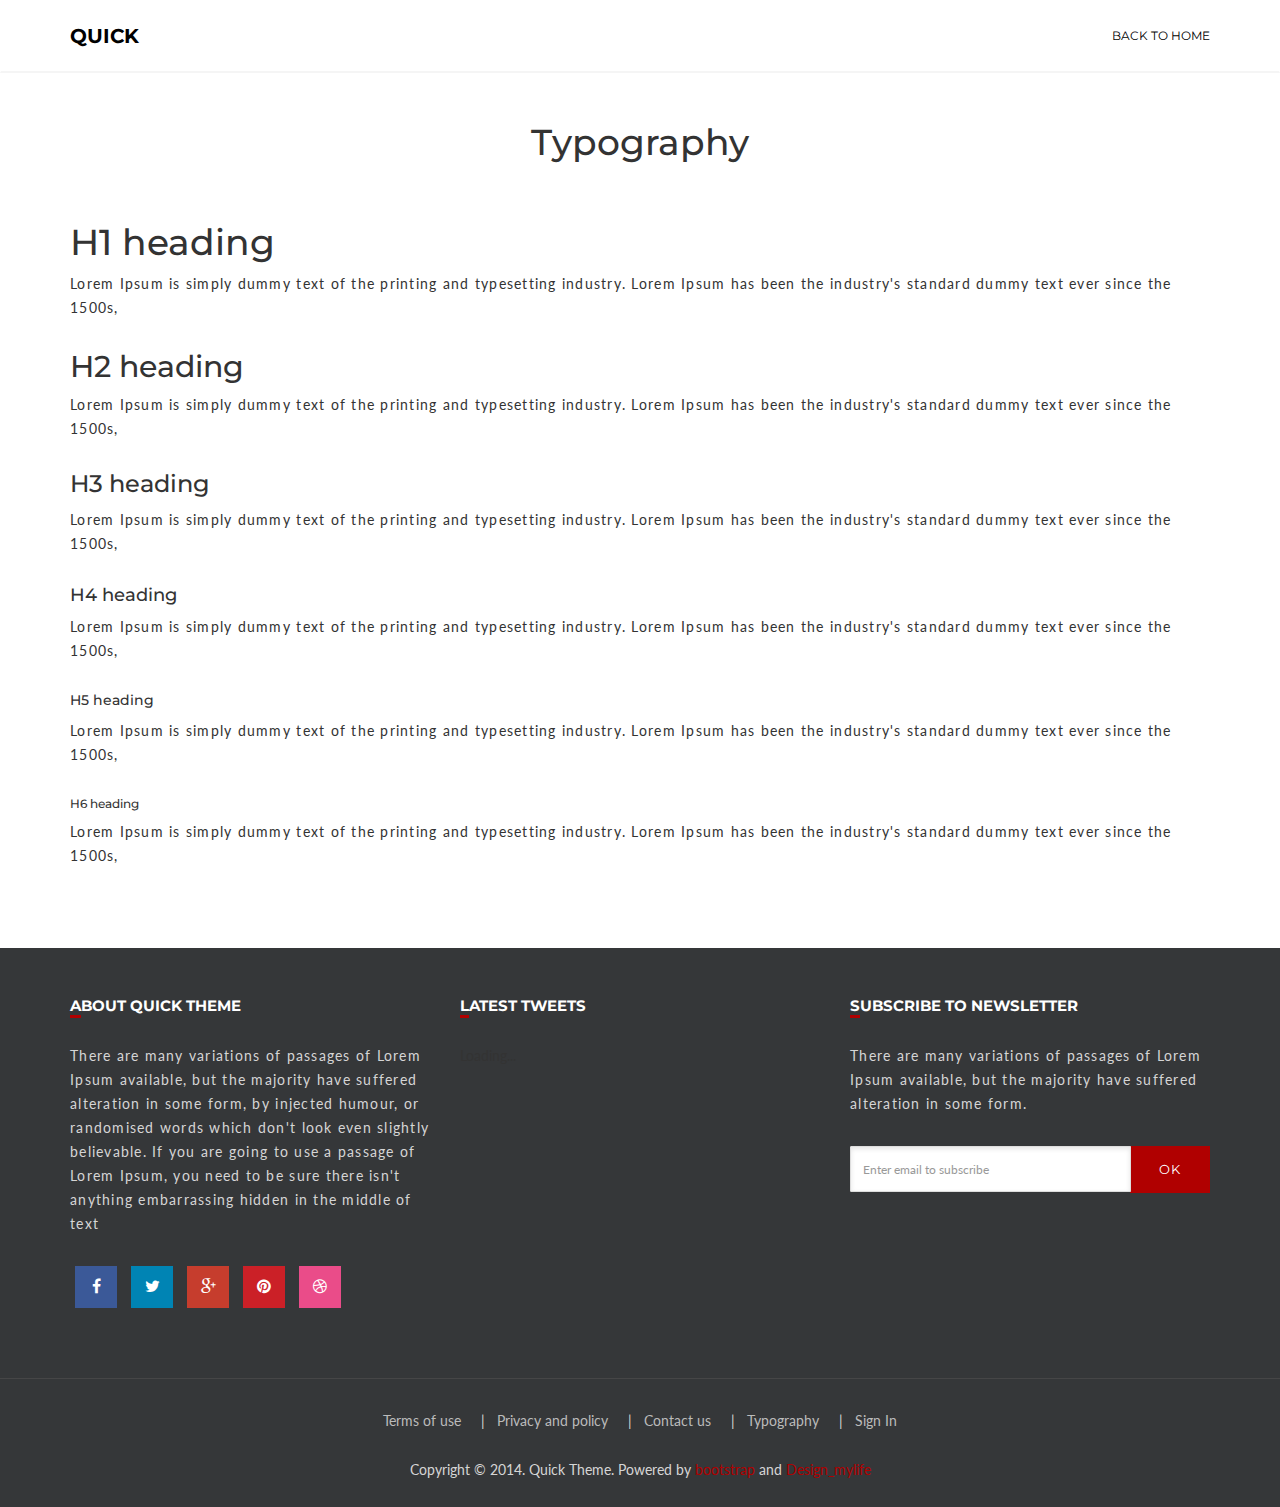
<file: site/typography.html>
<!DOCTYPE html>
<html lang="en">
    <head>
        <meta charset="utf-8">
        <meta http-equiv="X-UA-Compatible" content="IE=edge">
        <meta name="viewport" content="width=device-width, initial-scale=1">
        <title>Quick</title>

        <!-- Bootstrap -->
        <link href="bootstrap/css/bootstrap.min.css" rel="stylesheet">
        <!-- custom css -->
        <link href="css/style.css" rel="stylesheet" type="text/css" media="screen">
        <!-- font awesome for icons -->
        <link href="font-awesome-4.2.0/css/font-awesome.min.css" rel="stylesheet">
        <!--flex slider-->
        <link href="css/flexslider.css" rel="stylesheet" type="text/css" media="screen">
        <!-- animated css  -->
        <link href="css/animate.css" rel="stylesheet" type="text/css" media="screen">
        <!--web fonts-->      
        <link href='http://fonts.googleapis.com/css?family=Lato:300,400,400italic' rel='stylesheet' type='text/css'>
        <link href='http://fonts.googleapis.com/css?family=Montserrat:400,700' rel='stylesheet' type='text/css'>

        <!--owl carousel css-->
        <link href="css/owl.carousel.css" rel="stylesheet" type="text/css" media="screen">
        <link href="css/owl.theme.css" rel="stylesheet" type="text/css" media="screen">
        <!--popups css-->
        <link href="css/magnific-popup.css" rel="stylesheet" type="text/css">
        <!-- HTML5 Shim and Respond.js IE8 support of HTML5 elements and media queries -->
        <!-- WARNING: Respond.js doesn't work if you view the page via file:// -->
        <!--[if lt IE 9]>
          <script src="https://oss.maxcdn.com/html5shiv/3.7.2/html5shiv.min.js"></script>
          <script src="https://oss.maxcdn.com/respond/1.4.2/respond.min.js"></script>
        <![endif]-->


    </head>
    <body>
        <section id="navigation">
            <div class="navbar navbar-default navbar-static-top" role="navigation">
                <div class="container">
                    <div class="navbar-header">
                        <button type="button" class="navbar-toggle" data-toggle="collapse" data-target=".navbar-collapse">
                            <span class="sr-only">Toggle navigation</span>
                            <span class="icon-bar"></span>
                            <span class="icon-bar"></span>
                            <span class="icon-bar"></span>
                        </button>
                        <a class="navbar-brand" href="index.html">Quick</a>
                    </div>
                    <div class="navbar-collapse collapse">

                        <ul class="nav navbar-nav navbar-right">
                            <li><a href="index.html">Back to home</a></li>
                        </ul>

                    </div><!--/.nav-collapse -->
                </div><!--/.container -->
            </div><!--navbar-default-->
        </section><!--navigation section end here-->

        <div class="divided-50"></div>
        <div class="container">
            <div class="intro-header text-center">
                <h1>Typography</h1>
            </div>
        </div>
        <div class="divided-50"></div>
        <div class="container">
            <h1>H1 heading</h1>
            <p class="margin-btm-30">
                Lorem Ipsum is simply dummy text of the printing and typesetting industry. Lorem Ipsum has been the industry's standard dummy text ever since the 1500s,
            </p>

            <h2>H2 heading</h2>
            <p class="margin-btm-30">
                Lorem Ipsum is simply dummy text of the printing and typesetting industry. Lorem Ipsum has been the industry's standard dummy text ever since the 1500s,
            </p>
            <h3>H3 heading</h3>
            <p class="margin-btm-30">
                Lorem Ipsum is simply dummy text of the printing and typesetting industry. Lorem Ipsum has been the industry's standard dummy text ever since the 1500s,
            </p>
            <h4>H4 heading</h4>
            <p class="margin-btm-30">
                Lorem Ipsum is simply dummy text of the printing and typesetting industry. Lorem Ipsum has been the industry's standard dummy text ever since the 1500s,
            </p>
            <h5>H5 heading</h5>
            <p class="margin-btm-30">
                Lorem Ipsum is simply dummy text of the printing and typesetting industry. Lorem Ipsum has been the industry's standard dummy text ever since the 1500s,
            </p>
            <h6>H6 heading</h6>
            <p class="margin-btm-30">
                Lorem Ipsum is simply dummy text of the printing and typesetting industry. Lorem Ipsum has been the industry's standard dummy text ever since the 1500s,
            </p>
        </div>
        <div class="divided-50"></div>
        <footer id="footer">
            <div class="container">
                <div class="row">
                    <div class="col-sm-4 margin-btm-30">
                        <div class="footer-col">
                            <h3 class="widget-title">
                                About Quick Theme
                            </h3>
                            <p>
                                There are many variations of passages of Lorem Ipsum available, but the majority have suffered alteration in some form, by injected humour, or randomised words which don't look even slightly believable. If you are going to use a passage of Lorem Ipsum, you need to be sure there isn't anything embarrassing hidden in the middle of text
                            </p>
                        </div><!--footer-col-->

                        <div class="footer-col">
                            <ul class="list-inline social-1">
                                <li><a href="#"><i class="fa fa-facebook"></i></a></li>
                                <li><a href="#"><i class="fa fa-twitter"></i></a></li>
                                <li><a href="#"><i class="fa fa-google-plus"></i></a></li>
                                <li><a href="#"><i class="fa fa-pinterest"></i></a></li>
                                <li><a href="#"><i class="fa fa-dribbble"></i></a></li>
                            </ul>
                        </div><!--footer-col-->
                    </div>

                    <div class="col-sm-4 margin-btm-30">
                        <div class="footer-col">
                            <h3 class="widget-title">
                                Latest Tweets
                            </h3>
                        </div>
                        <div class="tweet"></div>

                    </div>

                    <div class="col-sm-4">
                        <div class="footer-col">
                            <h3 class="widget-title">
                                Subscribe to Newsletter
                            </h3>
                            <p>
                                There are many variations of passages of Lorem Ipsum available, but the majority have suffered alteration in some form.
                            </p>
                            <form role="form" class="subscribe-form">
                                <div class="input-group">
                                    <input type="email" class="form-control" placeholder="Enter email to subscribe">
                                    <span class="input-group-btn">
                                        <a class="btn  btn-theme btn-lg" href="#">Ok</a>
                                        <!--<button class="btn  btn-theme btn-lg">Ok</button>-->
                                    </span>
                                </div>
                            </form>
                        </div><!--footer-col-->
                    </div>
                </div>
            </div>
        </footer><!--footer-->
        <div class="footer-btm">
            <ul class="footer-nav list-inline text-center">
                <li><a href="#">Terms of use</a></li>
                <li><a href="#">Privacy and policy</a></li>
                <li><a href="#">Contact us</a></li>
                <li><a href="typography.html">Typography</a></li>
                <li><a href="#">Sign In</a></li>
            </ul>
            <div class="copyright text-center">
                Copyright &copy; 2014. Quick Theme. Powered by <a href="#">bootstrap</a> and <a href="#">Design_mylife</a>
            </div>
        </div><!--footer-btm-->
        <!--back to top-->
        <a href="#" class="scrollToTop"><i class="fa fa-angle-up"></i></a>
        <!--back to top end-->
       <!--scripts and plugins -->
        <!--must need plugin jquery-->
        <script src="js/jquery.min.js"></script>        
        <!--bootstrap js plugin-->
        <script src="bootstrap/js/bootstrap.min.js" type="text/javascript"></script>
        <!--easing plugin for smooth scroll-->
        <script src="js/jquery.easing.1.3.min.js" type="text/javascript"></script>
        <script src="js/jquery.sticky.js" type="text/javascript"></script>
        <!--on scroll animation-->
        <script src="js/wow.min.js" type="text/javascript"></script> 
        <!--easy pie charts-->
        <script src="js/waypoints.min.js" type="text/javascript"></script>
        <!--digit countdown plugin-->
        <script src="js/jquery.counterup.min.js" type="text/javascript"></script>
        <script src="js/easypiechart.js" type="text/javascript"></script>
        <script src="js/jquery.flexslider-min.js" type="text/javascript"></script>
        <script src="js/jquery.mixitup.min.js" type="text/javascript"></script>
        <script src="js/jquery.stellar.min.js" type="text/javascript"></script>
        <!--owl carousel slider-->
        <script src="js/owl.carousel.min.js" type="text/javascript"></script>
        <!--twitter feed-->
        <script src="js/tweetie.min.js" type="text/javascript"></script>
        <!--popup js-->
        <script src="js/jquery.magnific-popup.min.js" type="text/javascript"></script>
        <script src="js/jquery.backstretch.min.js" type="text/javascript"></script>
        <!--valid / working contact form js-->
        <script src="js/contact_me.js" type="text/javascript"></script>
        <script src="js/jqBootstrapValidation.js" type="text/javascript"></script>
        <!--customizable plugin edit according to your needs-->
        <script src="js/custom.js" type="text/javascript"></script>
    </body>
</html>
</file>
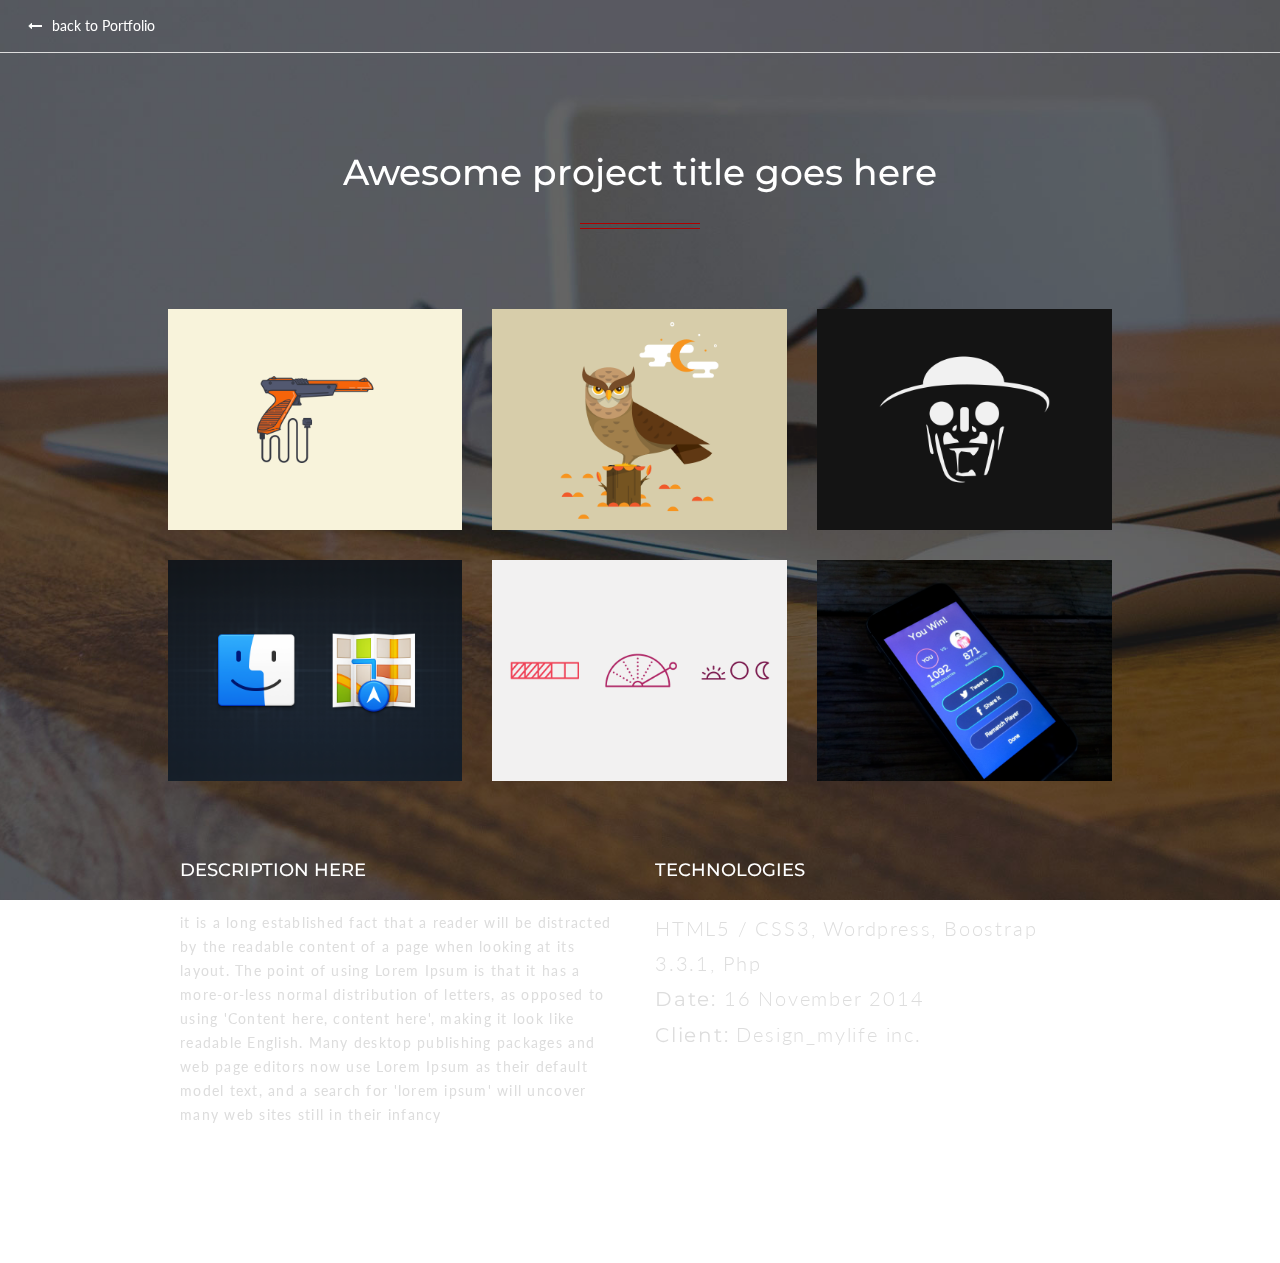
<file: site/work-single.html>
<!DOCTYPE html>
<html lang="en">
    <head>
        <meta charset="utf-8">
        <meta http-equiv="X-UA-Compatible" content="IE=edge">
        <meta name="viewport" content="width=device-width, initial-scale=1">
        <title>Quick</title>

        <!-- Bootstrap -->
        <link href="bootstrap/css/bootstrap.min.css" rel="stylesheet">
        <!-- custom css -->
        <link href="css/style.css" rel="stylesheet" type="text/css" media="screen">
        <!-- font awesome for icons -->
        <link href="font-awesome-4.2.0/css/font-awesome.min.css" rel="stylesheet">
        <!--flex slider-->
        <link href="css/flexslider.css" rel="stylesheet" type="text/css" media="screen">
        <!-- animated css  -->
        <link href="css/animate.css" rel="stylesheet" type="text/css" media="screen">
        <!--web fonts-->      
        <link href='http://fonts.googleapis.com/css?family=Lato:300,400,400italic' rel='stylesheet' type='text/css'>
        <link href='http://fonts.googleapis.com/css?family=Montserrat:400,700' rel='stylesheet' type='text/css'>

        <!--owl carousel css-->
        <link href="css/owl.carousel.css" rel="stylesheet" type="text/css" media="screen">
        <link href="css/owl.theme.css" rel="stylesheet" type="text/css" media="screen">
        <!--popups css-->
        <link href="css/magnific-popup.css" rel="stylesheet" type="text/css">
        <!-- HTML5 Shim and Respond.js IE8 support of HTML5 elements and media queries -->
        <!-- WARNING: Respond.js doesn't work if you view the page via file:// -->
        <!--[if lt IE 9]>
          <script src="https://oss.maxcdn.com/html5shiv/3.7.2/html5shiv.min.js"></script>
          <script src="https://oss.maxcdn.com/respond/1.4.2/respond.min.js"></script>
        <![endif]-->


    </head>
    <body class="fullscreen">
        <!--back to top-->
        <a href="#" class="scrollToTop"><i class="fa fa-angle-up"></i></a>
        <!--back to top end-->
        <div class="back-wrap">
            <a href="index.html#work" class="back-link"><i class="fa fa-long-arrow-left"></i> back to Portfolio</a>
        </div>
        <div class="container">
            <div class="project-single-wrap">
                <div class="row">
                    <div class="col-sm-10 col-sm-offset-1">
                        <h1 class="text-center">Awesome project title goes here</h1>
                        <span class="center-line"></span>
                        <div class="divided-50"></div>

                        <div class="row">
                            <div class="col-sm-4 margin-btm-30">
                                <div class="item-img-wrap ">
                                    <img src="img/work-1.png" class="img-responsive" alt="workimg">
                                    <div class="item-img-overlay">
                                        <a href="img/work-1.png" class="show-image">
                                            <span></span>
                                        </a>
                                    </div>
                                </div> <!--item img wrap-->
                            </div><!--work-single images-->
                            <div class="col-sm-4 margin-btm-30">
                                <div class="item-img-wrap ">
                                    <img src="img/work-2.png" class="img-responsive" alt="workimg">
                                    <div class="item-img-overlay">
                                        <a href="img/work-2.png" class="show-image">
                                            <span></span>
                                        </a>
                                    </div>
                                </div> <!--item img wrap-->
                            </div><!--work-single images-->
                            <div class="col-sm-4 margin-btm-30">
                                <div class="item-img-wrap ">
                                    <img src="img/work-3.png" class="img-responsive" alt="workimg">
                                    <div class="item-img-overlay">
                                        <a href="img/work-3.png" class="show-image">
                                            <span></span>
                                        </a>
                                    </div>
                                </div> <!--item img wrap-->
                            </div><!--work-single images-->
                        </div>
                        <div class="row">
                            <div class="col-sm-4 margin-btm-30">
                                <div class="item-img-wrap ">
                                    <img src="img/work-4.png" class="img-responsive" alt="workimg">
                                    <div class="item-img-overlay">
                                        <a href="img/work-4.png" class="show-image">
                                            <span></span>
                                        </a>
                                    </div>
                                </div> <!--item img wrap-->
                            </div><!--work-single images-->
                            <div class="col-sm-4 margin-btm-30">
                                <div class="item-img-wrap ">
                                    <img src="img/work-5.png" class="img-responsive" alt="workimg">
                                    <div class="item-img-overlay">
                                        <a href="img/work-5.png" class="show-image">
                                            <span></span>
                                        </a>
                                    </div>
                                </div> <!--item img wrap-->
                            </div><!--work-single images-->
                            <div class="col-sm-4 margin-btm-30">
                                <div class="item-img-wrap ">
                                    <img src="img/work-6.png" class="img-responsive" alt="workimg">
                                    <div class="item-img-overlay">
                                        <a href="img/work-6.png" class="show-image">
                                            <span></span>
                                        </a>
                                    </div>
                                </div> <!--item img wrap-->
                            </div><!--work-single images-->
                        </div>
                    </div>
                </div>
            </div><!--project header-->
            <div class="divided-50"></div>
            <div class="project-desc">
                <div class="col-sm-10 col-sm-offset-1">
                    <div class="row">
                        <div class="col-sm-6 margin-btm-30">
                            <h4>Description here</h4>
                            <p>
                                it is a long established fact that a reader will be distracted by the readable content of a page when looking at its layout. The point of using Lorem Ipsum is that it has a more-or-less normal distribution of letters, as opposed to using 'Content here, content here', making it look like readable English. Many desktop publishing packages and web page editors now use Lorem Ipsum as their default model text, and a search for 'lorem ipsum' will uncover many web sites still in their infancy
                            </p>
                        </div>
                        <div class="col-sm-6 margin-btm-30 technologies">
                            <h4>technologies</h4>
                            <p>
                                HTML5 / CSS3, Wordpress, Boostrap 3.3.1, Php<br>
                                <strong>Date:</strong> 16 November 2014<br>
                                <strong>Client:</strong> Design_mylife inc.
                            </p>
                            <span class="text-right project-link"><a href="#" class="btn btn-border-white btn-lg">visit online</a></span>
                        </div>
                    </div>
                </div>
            </div>       
        </div>
        <div class="footer-project-single">
            <div class="container text-center">
                <p>Theme by <strong>Design_mylife</strong> Powered by <strong>Bootstrap</strong> </p>
            </div>
        </div>

        <!--scripts and plugins -->
        <!--must need plugin jquery-->
        <script src="js/jquery.min.js"></script>        
        <!--bootstrap js plugin-->
        <script src="bootstrap/js/bootstrap.min.js" type="text/javascript"></script>
        <!--easing plugin for smooth scroll-->
        <script src="js/jquery.easing.1.3.min.js" type="text/javascript"></script>
        <script src="js/jquery.sticky.js" type="text/javascript"></script>
        <!--on scroll animation-->
        <script src="js/wow.min.js" type="text/javascript"></script> 
        <!--easy pie charts-->
        <script src="js/waypoints.min.js" type="text/javascript"></script>
        <!--digit countdown plugin-->
        <script src="js/jquery.counterup.min.js" type="text/javascript"></script>
        <script src="js/easypiechart.js" type="text/javascript"></script>
        <script src="js/jquery.flexslider-min.js" type="text/javascript"></script>
        <script src="js/jquery.mixitup.min.js" type="text/javascript"></script>
        <script src="js/jquery.stellar.min.js" type="text/javascript"></script>
        <!--owl carousel slider-->
        <script src="js/owl.carousel.min.js" type="text/javascript"></script>
        <!--twitter feed-->
        <script src="js/tweetie.min.js" type="text/javascript"></script>
        <!--popup js-->
        <script src="js/jquery.magnific-popup.min.js" type="text/javascript"></script>
        <script src="js/jquery.backstretch.min.js" type="text/javascript"></script>
        <!--valid / working contact form js-->
        <script src="js/contact_me.js" type="text/javascript"></script>
        <script src="js/jqBootstrapValidation.js" type="text/javascript"></script>
        <!--customizable plugin edit according to your needs-->
        <script src="js/custom.js" type="text/javascript"></script>
    </body>
</html>
</file>
<file: css/style.css>
/* 
    Document   : Gunja
    Created on : Jul 22, 2014, 10:15:10 PM
    Author     : Design_mylife
    Description:gunja single and multi-page for Multipurpose use
    Version    : V1.0
*/
html, body{
    height:100%;
}
body { 
    -webkit-font-smoothing: antialiased;
    -webkit-text-size-adjust: 100%;
    -ms-text-size-adjust: 100%;
    font-family: 'Raleway', sans-serif;
    color:#fff;
    font-size: 13px;
    line-height: 24px;
    background-color: #fff;
    padding-top: 100px;

}

img
{
	filter: brightness(70%);
	-webkit-filter: brightness(70%);
	-moz-filter: brightness(70%);
	-o-filter: brightness(70%);
	-ms-filter: brightness(70%);
}

/*
/*-----------------------------------------------------------------------------------*/
/*	RESET
/*-----------------------------------------------------------------------------------*/
*,
*:before,
*:after {
    -webkit-box-sizing: border-box;
    -moz-box-sizing: border-box;
    box-sizing: border-box;
}
:focus {
    outline: 0 !important
}
a {
    -webkit-transition: all .3s ease-in-out;
    -moz-transition: all .3s ease-in-out;
    transition: all .3s ease-in-out;
    color:#fff;
    text-decoration: none;
}
a:hover{
    color:#fff;
    text-decoration:underline;
}
h1,h2,h3,h4,h5,h6{
    margin-top: 0px;
}



h1.soon-logo{
    text-align: center;
    display: block;
    font-family: 'Lobster', cursive;
font-weight: 400;
margin-bottom: 60px;
margin-top: 0;
}
.soon-info-text{
    margin-bottom: 60px;
}
.soon-info-text h2{
    font-size: 64px;
    line-height: 64px;
    font-weight: 300;
    text-transform: uppercase;
    font-weight: 900;
}
.soon-form{
    margin: 30px 0;
}
.soon-form h4{
    margin-bottom: 20px;
    text-transform: capitalize;
}
.soon-form .form-control{
    width:260px;
    margin-bottom: 0;
}
/*countdown css**/
.countdown_amount {
    display:block;
    font-size:44px;
    padding-top:25px;
    line-height:20px;
    font-weight:400; 
    color:#fff;

}
.countdown_section {
    display:inline-block;
    width:120px;
    height:120px;
    padding-top: 13px;
    margin:10px;
    color:#fff;
    background-color:rgba(0,0,0,0.6);
    box-shadow: 0px 0px 3px rgba(0,0,0,0.1);
    text-align: center;
        border-radius: 5px;
        -webkit-border-radius: 5px;
}
.soon-social li a i{
    width:26px;
    height: 26px;
    line-height: 26px;
    text-align: center;
    border-radius: 13px;
    -webkit-border-radius: 13px;
    border: 1px solid #fff;
}
/**forms**/
.form-control{
   border: 1px solid rgba(255,255,255,0.5);
    border-radius:0;
    -webkit-border-radius: 0;
    background-color:  transparent;
    color:#fff;
    height: 42px;
    display: inline-block;
    box-shadow: none;
    -webkit-box-shadow: none;
    transition: all 0.3s ease-in-out;
    -webkit-transition: all 0.3s ease-in-out;
    -moz-transition: all 0.3s ease-in-out;
    -o-transition: all 0.3s ease-in-out;
}
.form-control:focus{

     border: 1px solid rgba(255,255,255,0.9);
    box-shadow: none;
    -webkit-box-shadow: none;
}
/*****buttons***/
  .btn {
    font-weight: 400;
    font-size: 14px;
    text-shadow: none !important;
    -webkit-text-shadow:none !important;
    text-transform: uppercase;
    -webkit-transition: all 200ms ease-in;
    -o-transition: all 200ms ease-in;
    -moz-transition: all 200ms ease-in;
    transition: all 200ms ease-in;
    -webkit-border-radius: 0px;
    border-radius: 0px;
    -webkit-box-shadow: none;
    -moz-box-shadow: none;
    box-shadow: none;
    display: inline-block;
    letter-spacing: 1px;
}
.btn-white-border{
    color:#fff;
    border: 1px solid #fff;
    background-color: transparent;

}
.btn-white-border:hover{
    background-color: #fff;
    border-color: #fff;
    color:#333;
}
#footer{
    padding: 25px 0;
    background-color:  rgba(0,0,0,0.6);
    text-align: center;
    margin-top: 50px;
}
</file>
<file: site/css/style.css>
/* 
    Document   : Quick - default
    Created on : Jul 22, 2014, 10:15:10 PM
    Author     : Design_mylife
    Description:Multi options one page creative theme for agencies
    Version    : V1.3
*/
html, body{
    height:100%;
}
body { 
    -webkit-font-smoothing: antialiased;
    -webkit-text-size-adjust: 100%;
    -ms-text-size-adjust: 100%;
    font-family: 'Lato', sans-serif;
    color:#333;
    font-size: 14px;
    line-height: 24px;
    background-color: #fff;



}

/*
/*-----------------------------------------------------------------------------------*/
/*	RESET
/*-----------------------------------------------------------------------------------*/
*,
*:before,
*:after {
    -webkit-box-sizing: border-box;
    -moz-box-sizing: border-box;
    box-sizing: border-box;
}
:focus {
    outline: 0 !important
}
a {
    -webkit-transition: all .3s ease-in-out;
    -moz-transition: all .3s ease-in-out;
    transition: all .3s ease-in-out;
    color:#000;
    text-decoration: none;
}
a:hover{
    color:#B00000;
    text-decoration:none;
}
strong,b{
    font-weight: 400;
    font-family: 'Montserrat', sans-serif;
}
p{
    letter-spacing: 0.09em;
}
h1,h2,h3,h4,h5,h6{
    margin-top: 0px;
    font-family: 'Montserrat', sans-serif;
}
label{
    font-weight: 400;
}
.section-padding{
    padding-top: 80px;
    padding-bottom: 50px;

}
.divided-50{
    height: 50px;
    width:100%;
}
.margin-btm-30{
    margin-bottom: 30px;
}
::selection {
    background:#B00000; /* Safari */
    color: #fff;
}
::-moz-selection {
    background:#B00000; /* Firefox */
    color: #fff;
}
/**********bootstrap navigation overrides***********/
.navbar-default {
    background-color: rgba(255,255,255,0.9);  
    border-bottom: 2px solid #f5f5f5 !important;
    width:100%;
    min-height: 70px;
    padding: 10px 0;
}
.navbar {
    position: relative;
    margin-bottom: 0px;
    border: 1px solid transparent;
}
.navbar-default .navbar-nav>li>a {
    font-size: 12px;
    color:#000;
    font-weight: 400;
    text-transform: uppercase;
    font-family: 'Montserrat', sans-serif;
}
.navbar-default .navbar-nav>.active>a, .navbar-default .navbar-nav>.active>a:hover, .navbar-default .navbar-nav>.active>a:focus {
    color: #B00000;
    background-color: transparent;
}
.navbar-brand {
    float: left;
    height: 50px;
    padding: 15px 15px;
    line-height: 20px;
    text-transform: uppercase;
    color:#000 !important;
    font-family: 'Montserrat', sans-serif;
    font-weight: 700;
    font-size: 20px;
}
/*****************home ********
******************************/
#home {
    background-color: #444;
    background-position: center 0%;
    background-size: cover;
    background-repeat: no-repeat;
    background-attachment: fixed;
    background-image: url(../img/showcase-1.jpg);
    display: table;
    width: 100%;
    height: 100%;
    min-height: 100%;
    overflow-x: hidden;
    overflow-y: hidden;
    vertical-align: middle;
    z-index: 1;
}
.parallax-overlay{
    position: absolute;
    left: 0;
    top: 0;
    width: 100%;
    height: 100%;
    background-image: url(../img/pattern.png);
    background-repeat: repeat;
    background-color: rgba(44,62,80,0.6);
    z-index: 2;
}
.home-content {
    position: relative;
    display: table-cell;
    vertical-align: middle;
    z-index: 3;
}
.colored-text{
    color:#B80000;
}
h2.slide-btm-text{

    text-align: center;
    margin: 30px 0;
    font-weight: 300;
    color:#fff;
    font-size: 16px;
    line-height: 30px;
    text-transform: uppercase;
}
.main-flex-slider{
    text-align: center;
    overflow: hidden;
}
.home-top-slide-text{
    display: inline-block;
    margin: 20px auto;
    padding: 10px 0px;
    border-bottom: 3px solid rgba(255,255,255,0.15);
    text-align: center;
      font-weight: 400;
    font-size: 15px;
    letter-spacing: .08em;
    color:#fff;
    text-transform: uppercase;
}
.main-flex-slider h1{
    font-size: 5em;
    color:#fff;
    text-transform: uppercase;
    font-weight: 700;
    margin-bottom: 60px;
    margin:0;
}
.home-link-btn{
    margin-top: 30px;
}
@media(max-width:767px){
    .main-flex-slider h1{
        font-size: 4em;
    }   
}
@media(max-width:420px){
    .main-flex-slider h1{
        font-size: 2.5em;
        margin-bottom: 30px;
    }   
    h2.slide-btm-text{
        display: none;
    }
    .home-link-btn{
        margin-top: 10px;
    }
  
}
/***************buttons*****************************/
.btn {
    font-weight: 400;
    font-family: 'Montserrat', sans-serif;
    text-transform: uppercase;
    font-size: 13px;
    text-shadow: none !important;
    -webkit-text-shadow:none !important;
    -webkit-transition: all 200ms ease-in;
    -o-transition: all 200ms ease-in;
    -moz-transition: all 200ms ease-in;
    transition: all 200ms ease-in;
    border-radius: 0;
    -webkit-border-radius: 0;
    -webkit-box-shadow: none;
    -moz-box-shadow: none;
    box-shadow: none;
    display: inline-block;
    letter-spacing: 1px;
}
.btn:hover,.btn:focus{
    outline: none;
    color:#fff;
}
.btn-lg {
    padding: 14px 28px 13px 28px;
    font-size: 13px;
    text-transform: uppercase;
}
.btn-xs{
    font-size: 12px;
    text-transform: uppercase;
    font-weight: 400;
}
.btn-border-white{
    border: 1px solid #fff;
    color:#fff;

}
.btn-border-white:hover{
    color:#333;
    border-color: #fff;
    background-color: #fff;
}
.btn-dark{
    background-color: #333;
    color:#fff;
}
.btn-dark:hover{
    color:#fff;
    background-color: #B00000;
}
.btn-theme{
    background-color: #B00000 !important;
    color:#fff;
}
.btn-theme:hover{
    color:#fff;
    background-color: #333;
}
.btn-dark-2{
    border: 1px solid rgba(255,255,255,0.1);
    background: rgba(0,0,0,0.3);
    color: #999;
}
.btn-dark-2:hover{
    color: #fff;
    background: rgba(0,0,0,0.7);
    border: 1px solid rgba(255,255,255,0);
}
/*heading center**/
.center-heading {
    margin-bottom: 40px
}
.center-heading h2 {
    font-weight: 700;
    text-transform: uppercase;
    font-size: 27px;
    color: #333;
}
@media(max-width:533px){
    .center-heading h2{
        font-size: 30px;
        letter-spacing: 0.10em;
    }
}
.center-heading h2:first-letter{
    text-transform: uppercase;
}
.center-heading .icon {
    display: inline-block;
    font-size: 18px;
    line-height: 21px;
    width: 130px;
    margin: 0 auto;
    position: relative;
    color:  #B00000;
}
.center-heading .icon:before {
    display: inline-block;
    content: "";
    border-bottom: 1px solid #B00000;
    position: absolute;
    left: 0;
    top: 10px;
    width: 50px;
}
.center-heading .icon:after {
    display: inline-block;
    content: "";
    border-bottom: 1px solid #B00000;
    position: absolute;
    right: 0;
    top: 10px;
    width: 50px;
}

/*************parallax*************/
.parallax {
    background-position: 0 0;
    background-repeat: no-repeat;
    background-size: 100% auto;
    width: 100%;
    background-size: cover;
    background-attachment: fixed;

}
/**services****/
.services{
    margin-top: 30px;
}
.service-box{
    text-align: center;

}
.service-box i{
    width:90px;
    height: 90px;
    line-height: 90px;
    text-align: center;
    color:#999;
    border-radius: 50%;
    -webkit-border-radius: 50%;
    background-color: #f5f4f2;
    font-size: 30px;
    margin-bottom: 20px;
    -webkit-transition: 0.7s ease-in-out;
    -moz-transition: 0.7s ease-in-out;
    -ms-transition: 0.7s ease-in-out;
    -o-transition: 0.7s ease-in-out;
    transition: 0.7s ease-in-out;
}
.service-box:hover i{
    -webkit-transform: rotateY(360deg);
    -moz-transform: rotateY(360deg);
    -ms-transform: rotateY(360deg);
    -o-transform: rotateY(360deg);
    background-color: #B00000;
    color:#fff;
}
.service-box h3{
    font-weight: 400;
    text-transform: uppercase;
    font-size: 18px;
}
.service-box p{
    font-size: 13px;
}
/*team*/
.team-col{
    text-align: center;
    margin-bottom: 25px;
}
.team-col img{
    width:120px;
    height: 120px;
    border-radius: 50%;
    -webkit-border-radius: 50%;
    position: relative;
    top: 0px;
    box-shadow: 0px 2px 1px 0px rgba(0, 0, 0, 0.4);
    -webkit-transition: top 0.15s linear;
    -moz-transition: top 0.15s linear;
    -ms-transition: top 0.15s linear;
    -o-transition: top 0.15s linear;
    transition: top 0.15s linear;
}
.team-col h4{
    font-weight: 300;
    margin-top: 15px;
    margin-bottom: 0px;
    color:#000;
}
.team-col span{
    color:#777;
    font-size: 12px;
}
.team-col:hover img{
    top: -5px;
    box-shadow: 0px 3px 5px -1px rgba(0, 0, 0, 0.5);
}
/**testimonials**/
.testimonials{
    background:url(../img/showcase-3.jpg);
	filter: brightness(70%);
	-webkit-filter: brightness(70%);
	-moz-filter: brightness(70%);
	-o-filter: brightness(70%);
	-ms-filter: brightness(70%);
    padding: 80px 0;
}
.bg-heading .center-heading h2{
    color:#fff;
    text-shadow: 0px 0px 3px rgba(0,0,0,0.33);
}
.bg-heading .center-heading .icon {

    color:  #fff;
}
.bg-heading .center-heading .icon:before {
    border-color: #fff;
}
.bg-heading .center-heading .icon:after {
    border-color: #fff;
}
#testi-carousel h4{
    color:#fff;
    font-weight: 300;
    font-family: 'Lato', sans-serif;
    font-size: 24px;
    line-height: 30px;
}
#testi-carousel p{
    color:#B00000;
}
/**cta**/
.cta{
    padding-top: 50px;
    padding-bottom: 20px;
    background-color: #f4f5f2;
    color:#666;
    text-align: center;
    margin-bottom: 40px;
}
@media(min-width:768px){
    .cta a{
        float: right;
    }
}
.cta h3{
    margin: 0px;
    font-weight: 400;
    font-family: 'Lato', sans-serif;
}
/**cta-1**/
.cta-1{
    padding: 40px 0;
    background-color: #B00000;
}
/**cta-2**/
.cta-2{
    padding: 40px 0;
    background-color: #333;
}
/**cta-2**/
.cta-3{
    padding: 40px 0;
    background-color:#B00000;
}
.cta-3 h3{
    color:#fff;
    font-size: 40px;
    margin-bottom: 30px;   
    font-weight: 300;
}
/***our services****/
#services{
    background: url('../img/showcase-2.jpg');
}
.service-icon i{
    width:70px;
    height: 70px;
    line-height: 70px;
    text-align: center;
    color:#fff;
    background-color: #B00000;
    border-radius: 35px;
    -webkit-border-radius: 35px;
    margin-bottom: 10px;
    font-size: 30px;
}
.service-info h4{
    color:#B00000;
    font-size: 24px;
    font-weight: 400;
}
.service-info p{
    color:#fff;
    font-weight: 300;
}


/***************portfolio***********/
/*mix it up filter*/
#grid .mix{
    display: none;
    opacity: 0;
}

.portfolio-filters{
    margin-bottom: 30px;
    list-style: none;
    padding: 0;
}
.portfolio-filters li{
    display:inline-block;
    border:1px solid #ddd;
    padding: 10px 16px;
    cursor: pointer;
    font-size: 10px ;
    text-transform: uppercase;
    margin-bottom: 5px;
    font-weight: 400;
    color:#999;
    -webkit-transition: 0.7s ease-in-out;
    -moz-transition: 0.7s ease-in-out;
    -ms-transition: 0.7s ease-in-out;
    -o-transition: 0.7s ease-in-out;
    transition: 0.7s ease-in-out;
}
.portfolio-filters li:hover{
    background-color: #B00000;
    color:#fff;
    border-color:#B00000;
}
.portfolio-filters li.active{
    background-color: #B00000;
    color:#fff;
    border-color:#B00000;
}
.work-desc{
    padding: 15px 0;
}
.work-desc h4{
    margin-bottom: 5px;
}
.work-desc em{
    font-size: 12px;
    color:#999;
    font-weight: 400;
}
/******owl carousel*******/
.owl-theme .owl-controls .owl-page span {
    display: block;
    width: 12px;
    height: 12px;
    margin: 5px 7px;
    filter: Alpha(Opacity=50);
    opacity: 0.5;
    -webkit-border-radius: 20px;
    -moz-border-radius: 20px;
    /* border-radius: 20px; */
    background:#B00000  !important;
}
/**owl**/
.owl-theme .owl-controls .owl-page span {
    display: block;
    width: 36px !important;
    height: 5px !important;
    margin: 5px 7px;
    filter: Alpha(Opacity=50);
    opacity: 0.5;
    -webkit-border-radius: 0px !important;
    -moz-border-radius: 0px !important;
    border-radius: 0px !important;
    background: #B00000 !important;
}

/************************image hover effect*******************/

.item-img-wrap{
    position: relative;
    text-align: center;
    overflow: hidden;

}
.item-img-wrap img{
    -webkit-transition:all 200ms linear; 
    -moz-transition:all 200ms linear; 
    -o-transition:all 200ms linear; 
    -ms-transition:all 200ms linear; 
    transition:all 200ms linear; 
}
.item-img-overlay{
    position: absolute;
    width:100%;
    height: 100%;
    left: 0;
    top: 0;
}
.item-img-overlay span{
    width: 100%;
    height: 100%;
    position: absolute;
    top: 0;
    left: 0;
    background: url(../img/plus.png) no-repeat center center rgba(0, 0, 0, 0.6);
    -ms-filter: "progid:DXImageTransform.Microsoft.Alpha(Opacity=0)";
    filter: alpha(opacity=0);
    opacity: 0;
    -webkit-transition: opacity 250ms linear;
    transition: opacity 250ms linear;
}

.item-img-wrap:hover .item-img-overlay span{
    opacity: 1;
}
.item-img-wrap:hover img{
    -moz-transform: scale(1.1); 
    -webkit-transform: scale(1.1); 
    -o-transform: scale(1.1); 
    transform: scale(1.1); 
}


/***pricing tables****/
.plan-wrap{
    border: 1px solid #EFEFEF;
}
.price-title{
    padding: 20px 0;
    background: #f4f7f8;
    text-align: center;
    border-bottom: 1px solid #EFEFEF;
}
.price-title h4{
    margin: 0;
}
.plan-price{
    padding: 20px 0;  
    text-align: center;
    border-bottom: 1px solid #efefef;
}
.plan-price h2 span{
    font-size: 12px;
    font-weight: 300;
    vertical-align: middle;
    color:#777;
    margin-right: 5px;
}
.plan-price h2{
    font-size: 45px;
    color:#333;
    margin: 0;
}
.plan-features li{
    display: block;
    margin: 0;
    padding: 10px 30px;
    border-bottom: 1px solid #EFEFEF;
    font-size: 16px;
}

.plan-features li i{
    margin-right: 15px;
    color:#999;
}
.plan-link{
    padding: 15px 0;
    text-align: center;
}
.plan-wrap.popular .price-title{
    background-color: #B00000;
    color:#fff;
}

/***contact***/
.address-info h3{
    font-weight: 400;
    color:#000;
    margin-bottom: 20px;
    font-size: 17px;
}
.address-info p i{
    color:#B00000;
    margin-right: 10px;
}
.address-info p{
    color:#777;
}
.social li a i{
    font-size: 20px;
    color:#777;
    width:40px;
    margin-bottom: 3px;
    height: 40px;
    line-height: 40px;
    text-align: center;
    background-color: #f4f4f2;
    -webkit-transition:all 200ms linear; 
    -moz-transition:all 200ms linear; 
    -o-transition:all 200ms linear; 
    -ms-transition:all 200ms linear; 
    transition:all 200ms linear; 
}
.social li a i:hover{
    color:#fff;
    background-color: #B00000;
}

.contact-form form .form-control{
    min-height: 45px;
}
/*forms*/
select,
textarea,
input[type="text"],
input[type="password"],
input[type="datetime"],
input[type="datetime-local"],
input[type="date"],
input[type="month"],
input[type="time"],
input[type="week"],
input[type="number"],
input[type="email"],
input[type="url"],
input[type="search"],
input[type="tel"],
input[type="color"],
.form-control{
    -webkit-border-radius: 1px;
    border-radius: 1px;
    background-color: #fff;
    border:1px solid #ddd;
    box-shadow: 0 2px 5px rgba(0,0,0,0.1) inset;
    -webkit-box-shadow: 0 2px 5px rgba(0,0,0,0.1) inset;
    font-size: 12px;
    color: #7a7a7a;

    background: #FFF;
    -webkit-transition: all 200ms ease-in;
    -o-transition: all 200ms ease-in;
    -moz-transition: all 200ms ease-in;
    transition: all 200ms ease-in;
}
textarea:focus,
input[type="text"]:focus,
input[type="password"]:focus,
input[type="datetime"]:focus,
input[type="datetime-local"]:focus,
input[type="date"]:focus,
input[type="month"]:focus,
input[type="time"]:focus,
input[type="week"]:focus,
input[type="number"]:focus,
input[type="email"]:focus,
input[type="url"]:focus,
input[type="search"]:focus,
input[type="tel"]:focus,
input[type="color"]:focus,
.form-control:focus{
    border-color: #bbb;
    background: #fbfbfb;
    box-shadow: 0 2px 5px rgba(0,0,0,0.1) inset;
    -webkit-box-shadow: 0 2px 5px rgba(0,0,0,0.1) inset;
}


/*********footer************/
#footer {
    position: relative;
    background: #353739;
    padding: 50px 0 40px 0;
    border-bottom: 1px solid #464647;
}

.widget-title {
    color: #fff;
    font-size: 15px;
    font-weight: 700;
    padding: 0 0 10px 0;
    margin-bottom: 20px;
    text-transform: uppercase;
}
.widget-title:first-letter{
    border-bottom: 3px solid #B00000;
}
.footer-col p{
    color:#d5d5d5;
    margin-bottom: 30px;
}
.subscribe-form .form-control{
    height: 46px;
}
.footer-btm{
    background: #353739; 
}
.footer-nav{
    margin: 0px;
    padding: 30px 0 0;
}
.footer-nav  li:first-child:before {
    content: "";
    margin: 0;

}
.footer-nav li:before {
    content: "|";
    margin: 0 12px 0 6px;
    color:#d5d5d5;
}
.footer-nav li a{
    color:#bbb;
}
.copyright{
    padding: 25px 0;
    color:#d5d5d5;
}
.copyright a{
    color:#B00000;
}
/*************soical icons**********/
.social-1{
    margin: 0;
    padding: 0;
}
.social-1 li a i{
    width:42px;
    height: 42px;
    line-height: 42px;
    text-align: center;
    color:#fff;
    font-size: 16px;
    -webkit-transition: all 200ms ease-in;
    -o-transition: all 200ms ease-in;
    -moz-transition: all 200ms ease-in;
    transition: all 200ms ease-in;
}
.social-1 li a i:hover{
    opacity: 0.8;
}
.social-1 li a i.fa-facebook{
    background-color: #3b5998;
}
.social-1 li a i.fa-twitter{
    background-color: #0084b4;
}
.social-1 li a i.fa-google-plus{
    background-color: #C63D2D;
}
.social-1 li a i.fa-pinterest{
    background-color: #cb2027;
}
.social-1 li a i.fa-dribbble{
    background-color: #ea4c89;
}




/***************blog****************/
#blog form .form-control{
    width:260px;
}
.blog-desc h3{
    margin-top:12px;
    margin-bottom: 7px;
    font-weight: 400;
    font-size: 18px;
}
.blog-desc span{
    color:#777;
    font-size: 13px;
    display: block;
}
.blog-desc p{
    margin: 10px 0;
}
.blog-intro-text .center-heading h2{
    font-size: 50px;
    text-transform: uppercase;

}
.blog-intro-text h5{
    color:#fff;
    font-size: 20px;
    margin-bottom: 25px;
    line-height: 35px;
    font-weight: 400;
    text-transform: uppercase;
    display: inline-block;
    border-bottom: 3px solid rgba(255,255,255,.3);
}
.blog-post-info h3{
    font-weight: 400;
    margin: 13px 0;
}

.blog-post-info p{
    font-size: 13px;
}
.blog-post-wrap{
    border-bottom: 1px solid #ddd;
    padding-bottom: 20px;
    margin-bottom: 30px;
}
.post-date{
    border-bottom: 1px solid #ddd;
    padding-bottom: 10px;
    margin-bottom: 10px;
}
.post-left-info{
    text-align: right;
}
.post-left-info p{
    margin: 5px 0;
    font-size: 12px;
}
.post-left-info p i{
    margin-right: 5px;
    color:#777;

}
iframe {
    border: none;
    width:100%;
}

/*sidebar**/
.post-sidebar-box{
    margin-bottom: 30px;
}
.post-sidebar-box h4{
    font-size: 17px;

}
.post-sidebar-box p{
    font-size: 13px;
}
.cat-list li{
    padding: 5px 0;
    border-bottom: 1px solid #e5e5e5;
}
.cat-list li a{
    color:#888;
    margin-right: 10px;
    font-size: 12px;
}
.cat-list li i{
    color:#888;
    margin-right: 10px;
    transition: all 0.3s ease-in-out;
    -webkit-transition: all 0.3s ease-in-out;
    -moz-transition: all 0.3s ease-in-out;
    -o-transition: all 0.3s ease-in-out;
}
.cat-list li:hover i{
    margin-left: 5px;
}
.cat-list li a:hover{
    color:#B00000;
}
blockquote{
    color:#aaa;
}
.post-cmnt-wrap h4{
    margin-bottom: 25px;
}
.comment-list{
    padding: 10px;
    margin-bottom: 30px;
    border-bottom: 1px solid #ddd;
    background-color: #eee;
}
.comment-list h4{
    margin-bottom: 5px;
    font-size: 13px;
    font-weight: 400;
}
.comment-list h4 a{
    color:#B00000;
    margin-left: 8px;
}
.comment-list h4 a:hover{
    text-decoration: underline;
}
.comment-list h4 img{
    width:70px;
    height: 70px;
    margin-right: 20px;
    float: left;
}
.comment-list p{
    overflow: hidden;
    font-size: 13px;
}
.comment-form{
    margin-top: 60px;
}
.comment-form h4{
    margin-bottom: 25px;
}

.goals-skills-wrap h2{
    font-weight: 300;
    margin-bottom: 30px;
}
/*progress bar*/
h3.heading-progress {
    font-size: 14px;
    font-weight: 400;
    margin-bottom: 6px;
    margin-top: 0px;
}
.progress {
    height: 15px;
    line-height: 10px;
    box-shadow: none;
    -webkit-box-shadow: none;
    background: #E9E9E9;
    border-radius: 0;
    -webkit-border-radius: 0;
}
.progress-bar {
    line-height: 10px;
    background:#B00000;
    box-shadow: none;
    -webkit-box-shadow: none;
}

/*******fun-facts****/
.fun-facts{
    background: url('../img/showcase-5.jpg');
    padding: 80px 0;
}
.fact-inner h1{
    color:#fff;
    font-size: 64px;
}
.fact-inner h3{
    color:#fff;
    font-weight: 400;
    margin-bottom: 0px;
    font-family: 'Lato', sans-serif;
}
.fullscreen{
    width:100%;
    height: 100%;
}
.project-single-wrap{
    padding-top: 100px;
}
.project-single-wrap h1{
    color:#fff;
}
.project-single-wrap p{
    color:#fff;
}
.center-line{
    display: block;
    margin: 30px auto;
    width:120px;
    height: 6px;
    border-top: 1px solid #B00000;
    border-bottom: 1px solid #B00000;
    line-height: 10px;
}
.project-desc h4{
    color:#fff;
    text-transform: uppercase;
    margin-bottom: 30px;
}
.project-desc p{
    color:#ddd;
    font-size: 14px;
}
.technologies p{
    font-size: 20px;
    font-weight: 300;
    margin-bottom: 40px;
    line-height: 35px;
}
.project-link{
    display: block;
}
.footer-project-single{
    padding: 30px 0;
}
.footer-project-single p{
    color:#fff;
}
.back-link{

    display: inline-block;
    color:#fff;
}
.back-wrap{
    padding: 14px 28px;
    border-bottom: 1px solid #ddd;
}
.back-link i{
    margin-right: 6px;
}


/**********back to top*************/
.scrollToTop{
    width:40px;
    height: 40px;
    line-height: 40px;
    text-align: center;
    text-align:center; 
    background: whiteSmoke;
    font-weight: bold;
    color: #fff;
    font-size: 20px;
    text-decoration: none;
    position:fixed;
    bottom:0px;
    right:0px;
    z-index: 999999;
    display:none;
    background: #B00000;
    opacity:0.5;
    transition: all 0.3s;
}
.scrollToTop:hover{
    text-decoration:none;
    opacity: 1;
    color:#fff;
}
/************twitter feed*****************/
.tweet ul{
    list-style: none;
    margin: 0px;
    padding: 0px;
}
.tweet ul li{
    color:#d5d5d5;
    font-weight: 500;
    padding: 8px 0;
    font-size: 15px;
    border-bottom: 1px solid #444;
}
.tweet ul li:before{
    content: "\f099";
    font-family: 'FontAwesome';
    margin-right: 15px;
    font-size: 16px;
    color:#B00000;
}
.tweet ul li .date{
    padding: 3px 0;
    font-size: 11px;
    font-weight: 400;
    font-style: italic;
    text-transform: uppercase;
    font-family: 'Lato', sans-serif;
}
.tweet ul li img{
    border-radius: 50%;
    -webkit-border-radius: 50%;
    margin-right: 10px;
}
.tweet li a{
    color:#fff;
    font-size: 12px;
}
.tweet li a:hover{
    color:#B00000;
}
/*******************easy pie chart*****************/
/*******************************easy pie charts skills***************************/

.easy-pie-chart{
      position: relative;
     background-color: #fff;
     padding-bottom: 40px;
     padding-top: 80px;
}

.chart {
    position: relative;
    display: inline-block;
    width: 120px;
    height: 120px;
    text-align: center;
}
.chart canvas {
    position: absolute;
    top: 0;
    left: 0;
}
.chart span {
    line-height: 120px!important;
    text-align: center;
    font-weight: 700;
}
.progress-circle {
    display: inline-block;
    text-align: center;
    margin: 0 30px 0 0;
}
.progress-text {
    margin: 30px 0;
    color: #888;
    text-transform: uppercase;
    font-size:13px;
    font-weight: 700;
}
</file>
